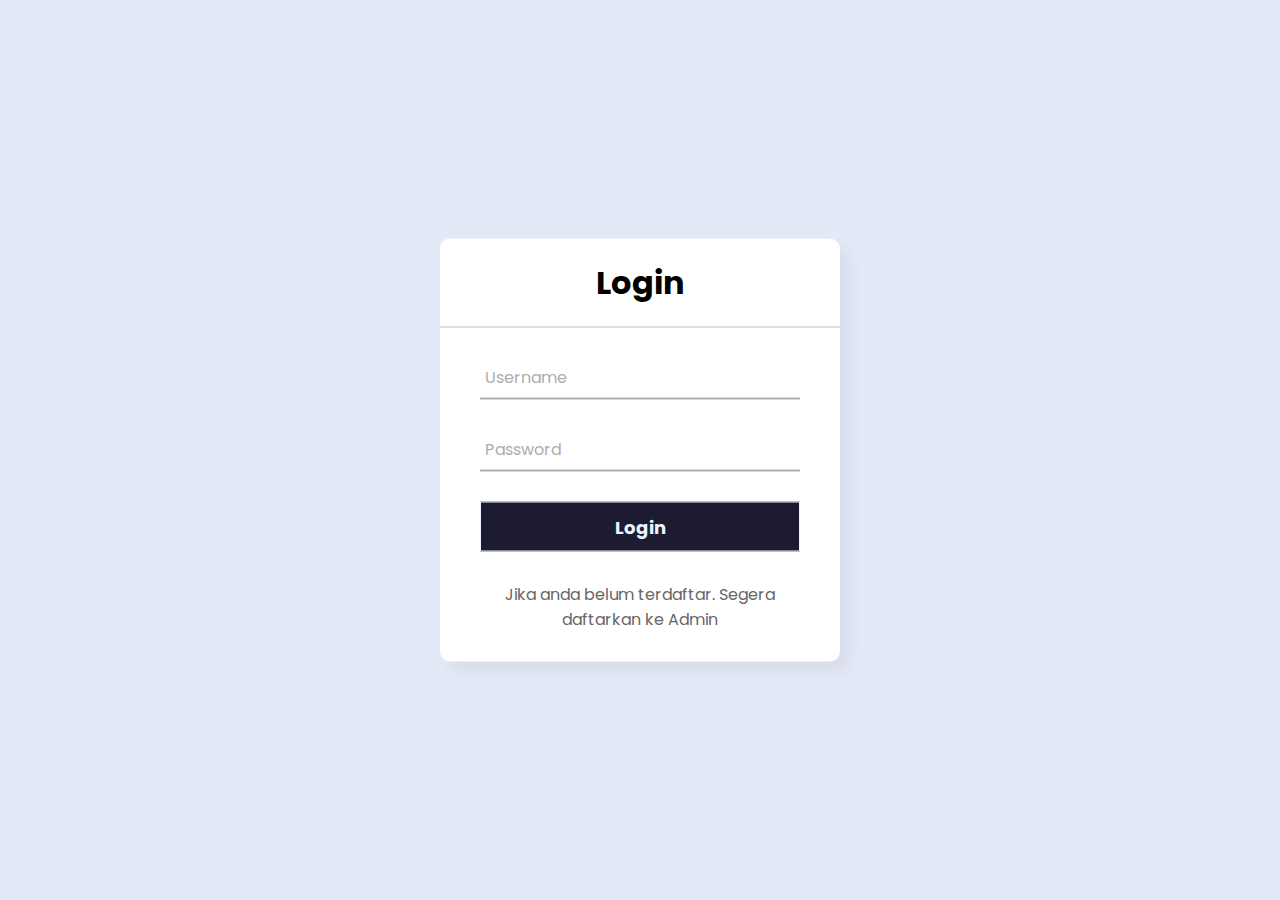
<file: index.html>
<!DOCTYPE html>
<html lang="en" dir="ltr">

<head>
  <meta charset="utf-8">
  <title>Login - Lazy Group</title>
  <link rel="stylesheet" href="style.css">
</head>

<body>
  <div class="center">
    <h1>Login</h1>
    <form method="post">
      <div class="txt_field">
        <input type="text" required>
        <span></span>
        <label>Username</label>
      </div>
      <div class="txt_field">
        <input type="password" required>
        <span></span>
        <label>Password</label>
      </div>
      <input type="submit" value="Login">
      <div class="signup_link">
        <span>Jika anda belum terdaftar. Segera daftarkan ke Admin</span>
      </div>
    </form>
  </div>

</body>

</html>
</file>
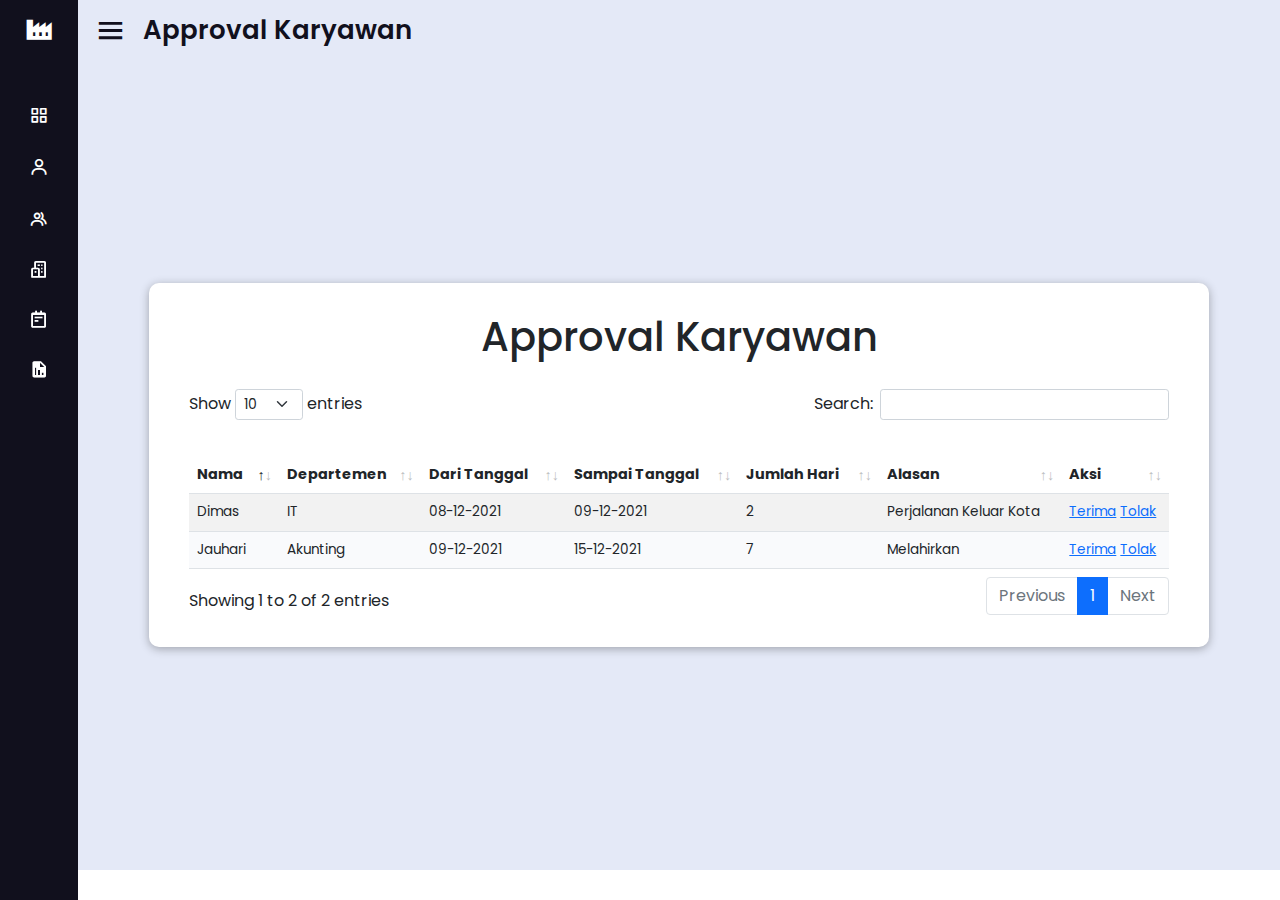
<file: admin/approv.html>
<!DOCTYPE html>
<html lang="en" dir="ltr">

  <head>
    <meta charset="UTF-8">
    <title> Cuti Karyawan - Lazy Group </title>
    <link rel="stylesheet" href="css/style.css">
    <link rel="stylesheet" href="css/cssb/bootstrap.min.css">
    <link rel="stylesheet" href="DataTables/DataTables-1.11.3/css/dataTables.bootstrap5.min.css">
    <link href='https://unpkg.com/boxicons@2.0.7/css/boxicons.min.css' rel='stylesheet'>
    <meta name="viewport" content="width=device-width, initial-scale=1.0">
  </head>

  <body>
    <!-- Bar-->
    <div class="sidebar close">
      <div class="logo-details">
        <i class='bx bxs-factory'></i>
        <span class="logo_name">Lazy Group</span>
      </div>
      <ul class="nav-links">
        <li>
          <a href="dashboard-a.html">
            <i class='bx bx-grid-alt' ></i>
            <span class="link_name">Dashboard</span>
          </a>
          <ul class="sub-menu blank">
            <li><a class="link_name" href="dashboard-a.html">Dashboard</a></li>
          </ul>
        </li>
        <li>
          <div class="iocn-link">
            <a href="#">
              <i class='bx bx-user'></i>
              <span class="link_name">User Login</span>
            </a>
            <i class='bx bxs-chevron-down arrow' ></i>
          </div>
          <ul class="sub-menu">
            <li><a class="link_name" href="#">User Login</a></li>
            <li><a href="inputuser.html">Input User</a></li>
            <li><a href="datauser.html">Data User</a></li>
          </ul>
        </li>
        <li>
          <div class="iocn-link">
            <a href="#">
              <i class='bx bx-group' ></i>
              <span class="link_name">Karyawan</span>
            </a>
            <i class='bx bxs-chevron-down arrow' ></i>
          </div>
          <ul class="sub-menu">
            <li><a class="link_name" href="#">Karyawan</a></li>
            <li><a href="inputkaryawan.html">Input Karyawan</a></li>
            <li><a href="datakaryawan.html">Data Karyawan</a></li>
          </ul>
        </li>
        <li>
          <div class="iocn-link">
            <a href="#">
              <i class='bx bx-buildings' ></i>
              <span class="link_name">Departemen</span>
            </a>
            <i class='bx bxs-chevron-down arrow' ></i>
          </div>
          <ul class="sub-menu">
            <li><a class="link_name" href="#">Departemen</a></li>
            <li><a href="inputdepart.html">Input Departemen</a></li>
            <li><a href="datadepart.html">Data Departemen</a></li>
          </ul>
        </li>
        <li>
          <div class="iocn-link">
            <a href="#">
              <i class='bx bx-notepad'></i>
              <span class="link_name">Cuti</span>
            </a>
            <i class='bx bxs-chevron-down arrow' ></i>
          </div>
          <ul class="sub-menu">
            <li><a class="link_name" href="#">Cuti</a></li>
            <li><a href="approv.html">Approval</a></li>
            <li><a href="datacuti.html">Data Cuti</a></li>
          </ul>
        </li>
        <li>
          <a href="laporan.html">
            <i class='bx bxs-report' ></i>
            <span class="link_name">Laporan</span>
          </a>
          <ul class="sub-menu blank">
            <li><a class="link_name" href="laporan.html">Laporan</a></li>
          </ul>
        </li>

        <!-- Logout -->
        <li>
          <div class="profile-details">
            <a href="">
              <i class='bx bx-log-out' ></i>
              <span class="link_name">Keluar</span>
            </a>
        </div>
        </li>
      </ul>
    </div>

    <!-- Isi-->
    <section class="home-section">
      <div class="home-content">
        <i class='bx bx-menu' ></i>
        <span class="text">Approval Karyawan</span>
      </div>

      <div class="container">
        <div class="container1">
          <form action="#" class="form">
            <h1 class="display-7">Approval Karyawan</h3>
            <table id="table" class="table table-striped" style="width:100%">
              <thead>
                <tr>
                  <th>Nama</th>
                  <th>Departemen</th>
                  <th>Dari Tanggal</th>
                  <th>Sampai Tanggal</th>
                  <th>Jumlah Hari</th>
                  <th>Alasan</th>
                  <th>Aksi</th>
                </tr>
              </thead>
              <tbody>
                <tr>
                  <td>Dimas</td>
                  <td>IT</td>
                  <td>08-12-2021</td>
                  <td>09-12-2021</td>
                  <td>2</td>
                  <td>Perjalanan Keluar Kota</td>
                  <td>
                    <a href="#">Terima</a>
                    <a href="#">Tolak</a>
                  </td>
                </tr>
                <tr>
                  <td>Jauhari</td>
                  <td>Akunting</td>
                  <td>09-12-2021</td>
                  <td>15-12-2021</td>
                  <td>7</td>
                  <td>Melahirkan</td>
                  <td>
                    <a href="#">Terima</a>
                    <a href="#">Tolak</a>
                  </td>
                </tr>
              </tbody>
          </table>
          </form>
        </div>
      </div>

    </section>

    <script src="js/script.js"></script>
    <script src="js/jsb/jquery.min.js"></script>
    <script src="js/jsb/bootstrap.bundle.min.js"></script>
    <script src="DataTables/DataTables-1.11.3/js/jquery.dataTables.min.js"></script>
    <script src="DataTables/DataTables-1.11.3/js/dataTables.bootstrap5.min.js"></script>

    <script>
      $(document).ready(function() {
        $('#table').DataTable();
      } );
    </script>
  </body>
</html>
</file>
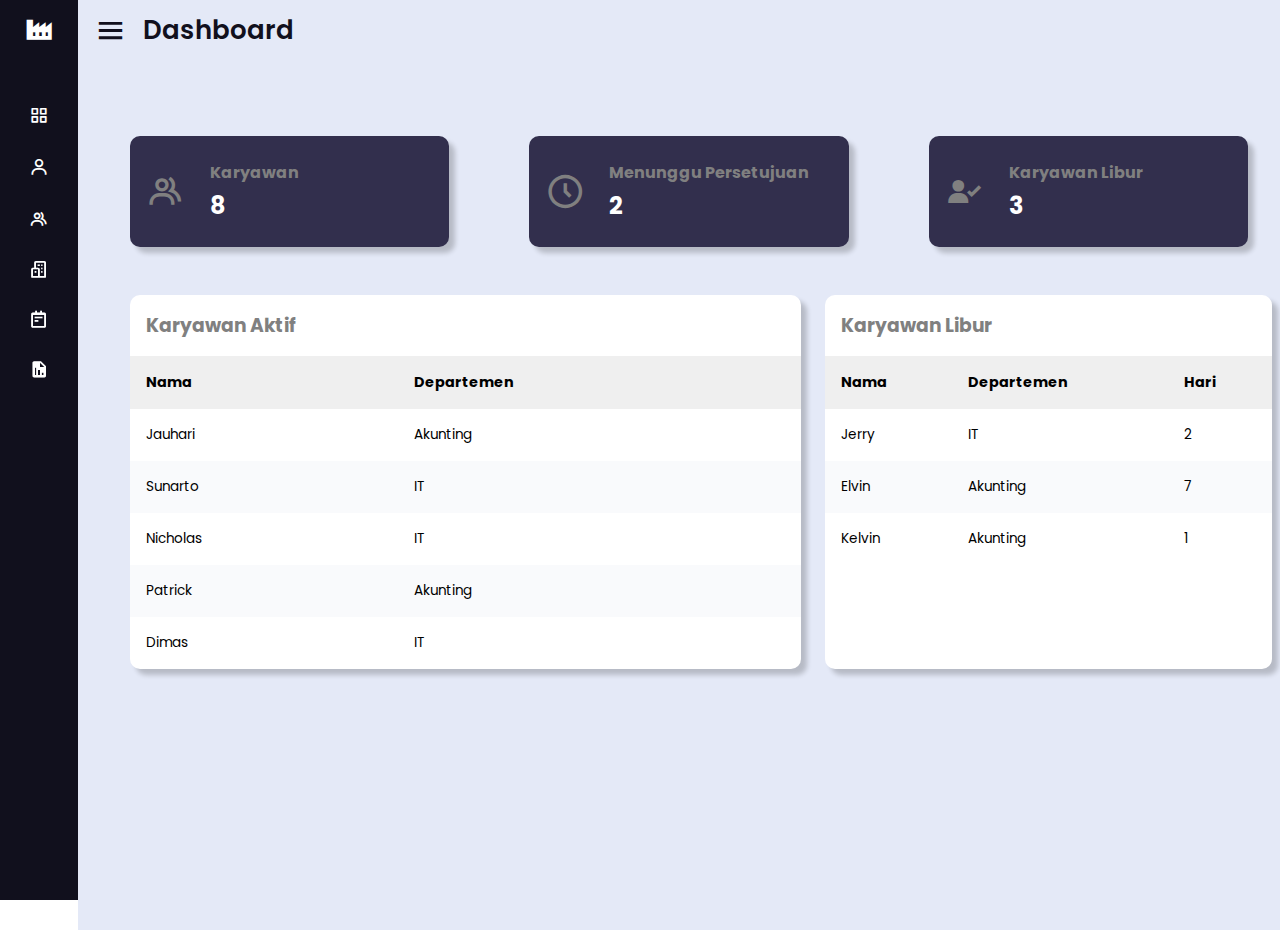
<file: admin/dashboard-a.html>
<!DOCTYPE html>
<html lang="en" dir="ltr">

  <head>
    <meta charset="UTF-8">
    <title> Cuti Karyawan - Lazy Group </title>
    <link rel="stylesheet" href="css/style.css">
    <link href='https://unpkg.com/boxicons@2.0.7/css/boxicons.min.css' rel='stylesheet'>
    <meta name="viewport" content="width=device-width, initial-scale=1.0">
  </head>

  <body>
    <!-- Bar-->
    <div class="sidebar close">
      <div class="logo-details">
        <i class='bx bxs-factory'></i>
        <span class="logo_name">Lazy Group</span>
      </div>
      <ul class="nav-links">
        <li>
          <a href="dashboard-a.html">
            <i class='bx bx-grid-alt' ></i>
            <span class="link_name">Dashboard</span>
          </a>
          <ul class="sub-menu blank">
            <li><a class="link_name" href="dashboard-a.html">Dashboard</a></li>
          </ul>
        </li>
        <li>
          <div class="iocn-link">
            <a href="#">
              <i class='bx bx-user'></i>
              <span class="link_name">User Login</span>
            </a>
            <i class='bx bxs-chevron-down arrow' ></i>
          </div>
          <ul class="sub-menu">
            <li><a class="link_name" href="#">User Login</a></li>
            <li><a href="inputuser.html">Input User</a></li>
            <li><a href="datauser.html">Data User</a></li>
          </ul>
        </li>
        <li>
          <div class="iocn-link">
            <a href="#">
              <i class='bx bx-group' ></i>
              <span class="link_name">Karyawan</span>
            </a>
            <i class='bx bxs-chevron-down arrow' ></i>
          </div>
          <ul class="sub-menu">
            <li><a class="link_name" href="#">Karyawan</a></li>
            <li><a href="inputkaryawan.html">Input Karyawan</a></li>
            <li><a href="datakaryawan.html">Data Karyawan</a></li>
          </ul>
        </li>
        <li>
          <div class="iocn-link">
            <a href="#">
              <i class='bx bx-buildings' ></i>
              <span class="link_name">Departemen</span>
            </a>
            <i class='bx bxs-chevron-down arrow' ></i>
          </div>
          <ul class="sub-menu">
            <li><a class="link_name" href="#">Departemen</a></li>
            <li><a href="inputdepart.html">Input Departemen</a></li>
            <li><a href="datadepart.html">Data Departemen</a></li>
          </ul>
        </li>
        <li>
          <div class="iocn-link">
            <a href="#">
              <i class='bx bx-notepad'></i>
              <span class="link_name">Cuti</span>
            </a>
            <i class='bx bxs-chevron-down arrow' ></i>
          </div>
          <ul class="sub-menu">
            <li><a class="link_name" href="#">Cuti</a></li>
            <li><a href="approv.html">Approval</a></li>
            <li><a href="datacuti.html">Data Cuti</a></li>
          </ul>
        </li>
        <li>
          <a href="laporan.html">
            <i class='bx bxs-report' ></i>
            <span class="link_name">Laporan</span>
          </a>
          <ul class="sub-menu blank">
            <li><a class="link_name" href="laporan.html">Laporan</a></li>
          </ul>
        </li>

        <!-- Logout -->
        <li>
          <div class="profile-details">
            <a href="">
              <i class='bx bx-log-out' ></i>
              <span class="link_name">Keluar</span>
            </a>
        </div>
        </li>
      </ul>
    </div>

    <!-- Isi-->
    <section class="home-section">
      <div class="home-content">
        <i class='bx bx-menu' ></i>
        <span class="text">Dashboard</span>
      </div>

      <div class="main-content">
        <main>
          <div class="dash-card">
            <div class="card-single">
              <div class="card-body">
                <i class="bx bx-group"></i>
                <div>
                  <h5>Karyawan</h5>
                  <h4>8</h4>
                </div>
              </div>
            </div>

            <div class="card-single">
              <div class="card-body">
                <i class='bx bx-time-five'></i>
                <div>
                  <h5>Menunggu Persetujuan</h5>
                  <h4>2</h4>
                </div>
              </div>
            </div>

            <div class="card-single">
              <div class="card-body">
                <i class='bx bxs-user-check'></i>
                <div>
                  <h5>Karyawan Libur</h5>
                  <h4>3</h4>
                </div>
              </div>
            </div>
          </div>

          <section class="recent">
            <div class="aktif-grid">
              <div class="aktif-card">
                <h3>Karyawan Aktif</h3>
                <table>
                  <thead>
                    <tr>
                      <th>Nama</th>
                      <th>Departemen</th>
                    </tr>
                  </thead>
                  <tbody>
                    <tr>
                      <td>Jauhari</td>
                      <td>Akunting</td>
                    </tr>
                    <tr>
                      <td>Sunarto</td>
                      <td>IT</td>
                    </tr>
                    <tr>
                      <td>Nicholas</td>
                      <td>IT</td>
                    </tr>
                    <tr>
                      <td>Patrick</td>
                      <td>Akunting</td>
                    </tr>
                    <tr>
                      <td>Dimas</td>
                      <td>IT</td>
                    </tr>
                  </tbody>
                </table>
              </div>

              <div class="libur-card">
                <h3>Karyawan Libur</h3>
                <table>
                  <thead>
                    <tr>
                      <th>Nama</th>
                      <th>Departemen</th>
                      <th>Hari</th>
                    </tr>
                  </thead>
                  <tbody>
                    <tr>
                      <td>Jerry</td>
                      <td>IT</td>
                      <td>2</td>
                    </tr>
                    <tr>
                      <td>Elvin</td>
                      <td>Akunting</td>
                      <td>7</td>
                    </tr>
                    <tr>
                      <td>Kelvin</td>
                      <td>Akunting</td>
                      <td>1</td>
                    </tr>
                  </tbody>
                </table>
              </div>
            </div>
          </section>
        </main>
      </div>
    </section>

    <script src="js/script.js"></script>

  </body>
</html>
</file>
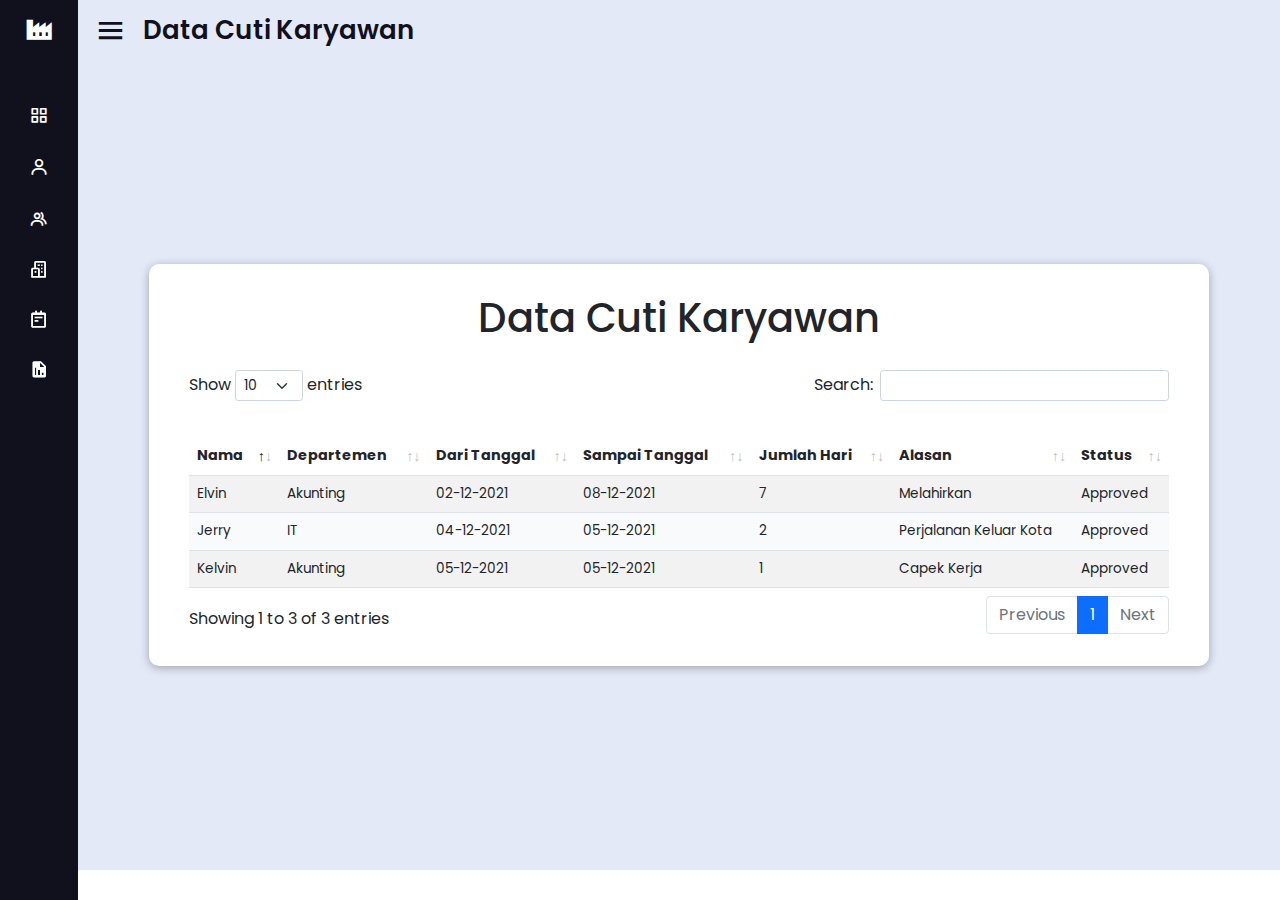
<file: admin/datacuti.html>
<!DOCTYPE html>
<html lang="en" dir="ltr">

  <head>
    <meta charset="UTF-8">
    <title> Cuti Karyawan - Lazy Group </title>
    <link rel="stylesheet" href="css/style.css">
    <link rel="stylesheet" href="css/cssb/bootstrap.min.css">
    <link rel="stylesheet" href="DataTables/DataTables-1.11.3/css/dataTables.bootstrap5.min.css">
    <link href='https://unpkg.com/boxicons@2.0.7/css/boxicons.min.css' rel='stylesheet'>
    <meta name="viewport" content="width=device-width, initial-scale=1.0">
  </head>

  <body>
    <!-- Bar-->
    <div class="sidebar close">
      <div class="logo-details">
        <i class='bx bxs-factory'></i>
        <span class="logo_name">Lazy Group</span>
      </div>
      <ul class="nav-links">
        <li>
          <a href="dashboard-a.html">
            <i class='bx bx-grid-alt' ></i>
            <span class="link_name">Dashboard</span>
          </a>
          <ul class="sub-menu blank">
            <li><a class="link_name" href="dashboard-a.html">Dashboard</a></li>
          </ul>
        </li>
        <li>
          <div class="iocn-link">
            <a href="#">
              <i class='bx bx-user'></i>
              <span class="link_name">User Login</span>
            </a>
            <i class='bx bxs-chevron-down arrow' ></i>
          </div>
          <ul class="sub-menu">
            <li><a class="link_name" href="#">User Login</a></li>
            <li><a href="inputuser.html">Input User</a></li>
            <li><a href="datauser.html">Data User</a></li>
          </ul>
        </li>
        <li>
          <div class="iocn-link">
            <a href="#">
              <i class='bx bx-group' ></i>
              <span class="link_name">Karyawan</span>
            </a>
            <i class='bx bxs-chevron-down arrow' ></i>
          </div>
          <ul class="sub-menu">
            <li><a class="link_name" href="#">Karyawan</a></li>
            <li><a href="inputkaryawan.html">Input Karyawan</a></li>
            <li><a href="datakaryawan.html">Data Karyawan</a></li>
          </ul>
        </li>
        <li>
          <div class="iocn-link">
            <a href="#">
              <i class='bx bx-buildings' ></i>
              <span class="link_name">Departemen</span>
            </a>
            <i class='bx bxs-chevron-down arrow' ></i>
          </div>
          <ul class="sub-menu">
            <li><a class="link_name" href="#">Departemen</a></li>
            <li><a href="inputdepart.html">Input Departemen</a></li>
            <li><a href="datadepart.html">Data Departemen</a></li>
          </ul>
        </li>
        <li>
          <div class="iocn-link">
            <a href="#">
              <i class='bx bx-notepad'></i>
              <span class="link_name">Cuti</span>
            </a>
            <i class='bx bxs-chevron-down arrow' ></i>
          </div>
          <ul class="sub-menu">
            <li><a class="link_name" href="#">Cuti</a></li>
            <li><a href="approv.html">Approval</a></li>
            <li><a href="datacuti.html">Data Cuti</a></li>
          </ul>
        </li>
        <li>
          <a href="laporan.html">
            <i class='bx bxs-report' ></i>
            <span class="link_name">Laporan</span>
          </a>
          <ul class="sub-menu blank">
            <li><a class="link_name" href="laporan.html">Laporan</a></li>
          </ul>
        </li>

        <!-- Logout -->
        <li>
          <div class="profile-details">
            <a href="">
              <i class='bx bx-log-out' ></i>
              <span class="link_name">Keluar</span>
            </a>
        </div>
        </li>
      </ul>
    </div>

    <!-- Isi-->
    <section class="home-section">
      <div class="home-content">
        <i class='bx bx-menu' ></i>
        <span class="text">Data Cuti Karyawan</span>
      </div>

      <div class="container">
        <div class="container1">
          <form action="#" class="form">
            <h1 class="display-7">Data Cuti Karyawan</h3>
            <table id="table" class="table table-striped" style="width:100%">
              <thead>
                <tr>
                  <th>Nama</th>
                  <th>Departemen</th>
                  <th>Dari Tanggal</th>
                  <th>Sampai Tanggal</th>
                  <th>Jumlah Hari</th>
                  <th>Alasan</th>
                  <th>Status</th>
                </tr>
              </thead>
              <tbody>
                <tr>
                  <td>Jerry</td>
                  <td>IT</td>
                  <td>04-12-2021</td>
                  <td>05-12-2021</td>
                  <td>2</td>
                  <td>Perjalanan Keluar Kota</td>
                  <td>Approved</td>
                </tr>
                <tr>
                  <td>Elvin</td>
                  <td>Akunting</td>
                  <td>02-12-2021</td>
                  <td>08-12-2021</td>
                  <td>7</td>
                  <td>Melahirkan</td>
                  <td>Approved</td>
                </tr>
                <tr>
                  <td>Kelvin</td>
                  <td>Akunting</td>
                  <td>05-12-2021</td>
                  <td>05-12-2021</td>
                  <td>1</td>
                  <td>Capek Kerja</td>
                  <td>Approved</td>
                </tr>
              </tbody>
          </table>
          </form>
        </div>
      </div>

    </section>

    <script src="js/script.js"></script>
    <script src="js/jsb/jquery.min.js"></script>
    <script src="js/jsb/bootstrap.bundle.min.js"></script>
    <script src="DataTables/DataTables-1.11.3/js/jquery.dataTables.min.js"></script>
    <script src="DataTables/DataTables-1.11.3/js/dataTables.bootstrap5.min.js"></script>

    <script>
      $(document).ready(function() {
        $('#table').DataTable();
      } );
    </script>
  </body>
</html>
</file>
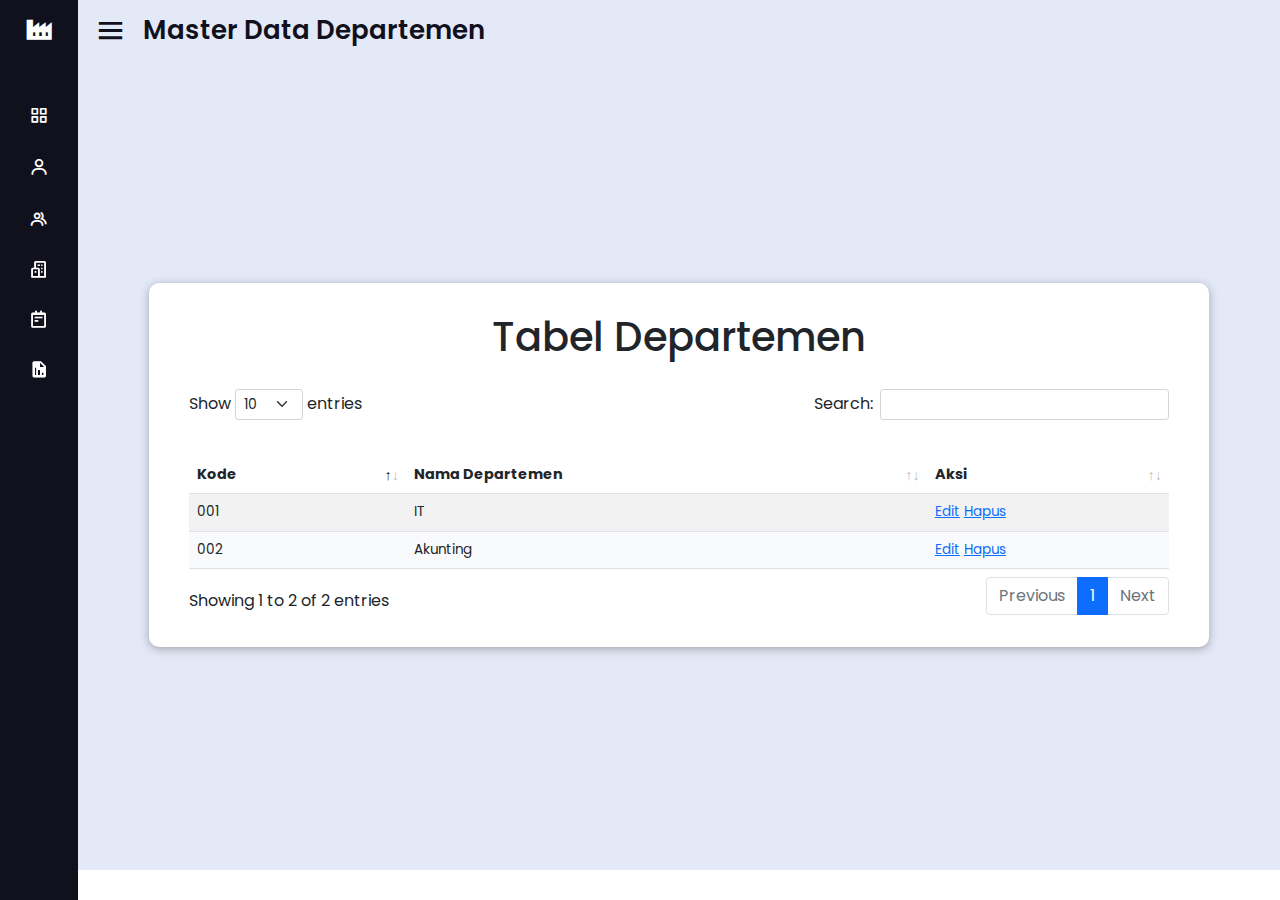
<file: admin/datadepart.html>
<!DOCTYPE html>
<html lang="en" dir="ltr">

  <head>
    <meta charset="UTF-8">
    <title> Cuti Karyawan - Lazy Group </title>
    <link rel="stylesheet" href="css/style.css">
    <link rel="stylesheet" href="css/cssb/bootstrap.min.css">
    <link rel="stylesheet" href="DataTables/DataTables-1.11.3/css/dataTables.bootstrap5.min.css">
    <link href='https://unpkg.com/boxicons@2.0.7/css/boxicons.min.css' rel='stylesheet'>
    <meta name="viewport" content="width=device-width, initial-scale=1.0">
  </head>

  <body>
    <!-- Bar-->
    <div class="sidebar close">
      <div class="logo-details">
        <i class='bx bxs-factory'></i>
        <span class="logo_name">Lazy Group</span>
      </div>
      <ul class="nav-links">
        <li>
          <a href="dashboard-a.html">
            <i class='bx bx-grid-alt' ></i>
            <span class="link_name">Dashboard</span>
          </a>
          <ul class="sub-menu blank">
            <li><a class="link_name" href="dashboard-a.html">Dashboard</a></li>
          </ul>
        </li>
        <li>
          <div class="iocn-link">
            <a href="#">
              <i class='bx bx-user'></i>
              <span class="link_name">User Login</span>
            </a>
            <i class='bx bxs-chevron-down arrow' ></i>
          </div>
          <ul class="sub-menu">
            <li><a class="link_name" href="#">User Login</a></li>
            <li><a href="inputuser.html">Input User</a></li>
            <li><a href="datauser.html">Data User</a></li>
          </ul>
        </li>
        <li>
          <div class="iocn-link">
            <a href="#">
              <i class='bx bx-group' ></i>
              <span class="link_name">Karyawan</span>
            </a>
            <i class='bx bxs-chevron-down arrow' ></i>
          </div>
          <ul class="sub-menu">
            <li><a class="link_name" href="#">Karyawan</a></li>
            <li><a href="inputkaryawan.html">Input Karyawan</a></li>
            <li><a href="datakaryawan.html">Data Karyawan</a></li>
          </ul>
        </li>
        <li>
          <div class="iocn-link">
            <a href="#">
              <i class='bx bx-buildings' ></i>
              <span class="link_name">Departemen</span>
            </a>
            <i class='bx bxs-chevron-down arrow' ></i>
          </div>
          <ul class="sub-menu">
            <li><a class="link_name" href="#">Departemen</a></li>
            <li><a href="inputdepart.html">Input Departemen</a></li>
            <li><a href="datadepart.html">Data Departemen</a></li>
          </ul>
        </li>
        <li>
          <div class="iocn-link">
            <a href="#">
              <i class='bx bx-notepad'></i>
              <span class="link_name">Cuti</span>
            </a>
            <i class='bx bxs-chevron-down arrow' ></i>
          </div>
          <ul class="sub-menu">
            <li><a class="link_name" href="#">Cuti</a></li>
            <li><a href="approv.html">Approval</a></li>
            <li><a href="datacuti.html">Data Cuti</a></li>
          </ul>
        </li>
        <li>
          <a href="laporan.html">
            <i class='bx bxs-report' ></i>
            <span class="link_name">Laporan</span>
          </a>
          <ul class="sub-menu blank">
            <li><a class="link_name" href="laporan.html">Laporan</a></li>
          </ul>
        </li>

        <!-- Logout -->
        <li>
          <div class="profile-details">
            <a href="">
              <i class='bx bx-log-out' ></i>
              <span class="link_name">Keluar</span>
            </a>
        </div>
        </li>
      </ul>
    </div>

    <!-- Isi-->
    <section class="home-section">
      <div class="home-content">
        <i class='bx bx-menu' ></i>
        <span class="text">Master Data Departemen</span>
      </div>

      <div class="container">
        <div class="container1">
          <form action="#" class="form">
            <h1 class="display-7">Tabel Departemen</h3>
            <table id="table" class="table table-striped" style="width:100%">
              <thead>
                <tr>
                  <th>Kode</th>
                  <th>Nama Departemen</th>
                  <th>Aksi</th>
                </tr>
              </thead>
              <tbody>
                <tr>
                  <td>001</td>
                  <td>IT</td>
                  <td>
                    <a href="#">Edit</a>
                    <a href="#">Hapus</a>
                  </td>
                </tr>
                <tr>
                  <td>002</td>
                  <td>Akunting</td>
                  <td>
                    <a href="#">Edit</a>
                    <a href="#">Hapus</a>
                  </td>
                </tr>
              </tbody>
            </table>
          </form>
        </div>
      </div>

    </section>

    <script src="js/script.js"></script>
    <script src="js/jsb/jquery.min.js"></script>
    <script src="js/jsb/bootstrap.bundle.min.js"></script>
    <script src="DataTables/DataTables-1.11.3/js/jquery.dataTables.min.js"></script>
    <script src="DataTables/DataTables-1.11.3/js/dataTables.bootstrap5.min.js"></script>

    <script>
      $(document).ready(function() {
        $('#table').DataTable();
      } );
    </script>
  </body>
</html>
</file>
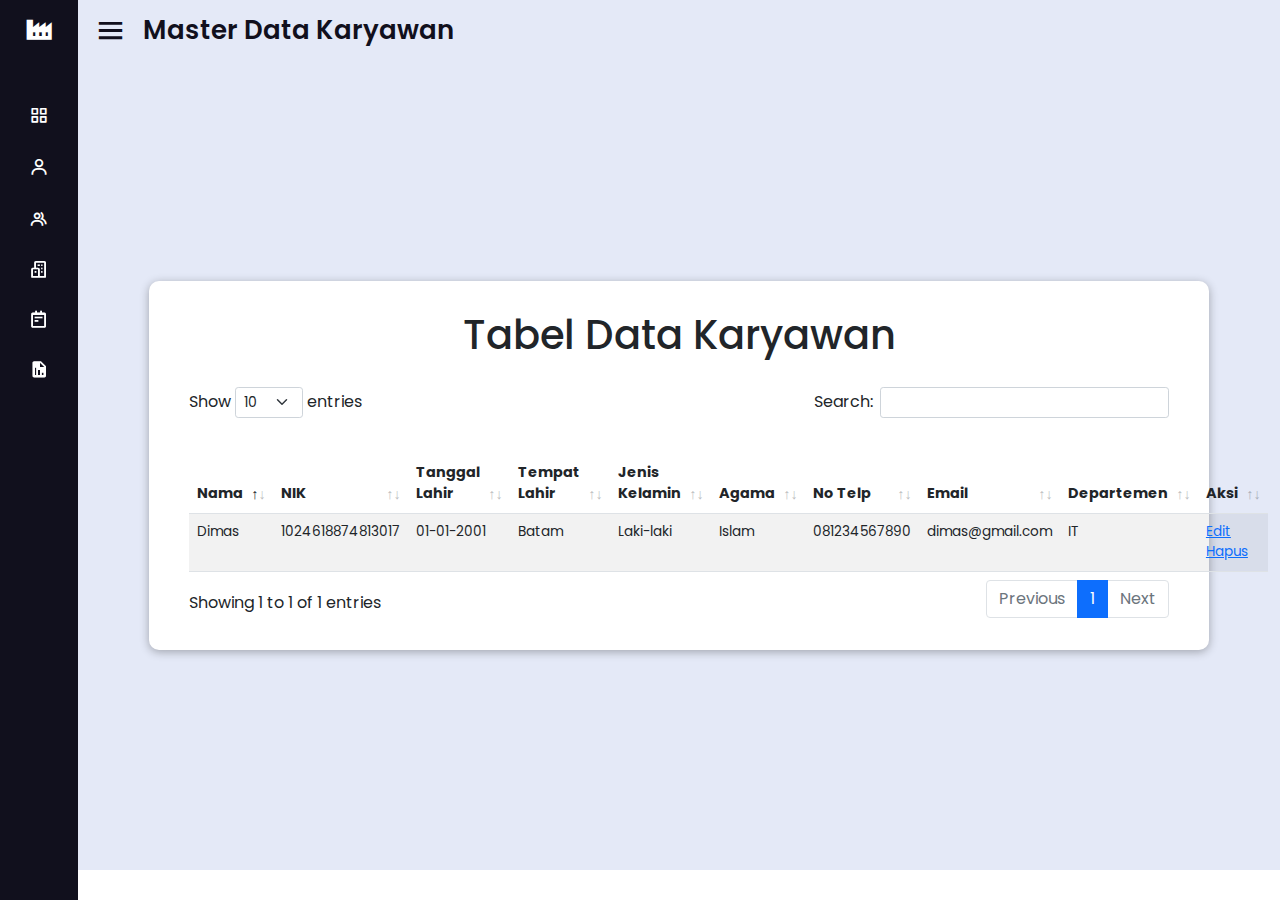
<file: admin/datakaryawan.html>
<!DOCTYPE html>
<html lang="en" dir="ltr">

  <head>
    <meta charset="UTF-8">
    <title> Cuti Karyawan - Lazy Group </title>
    <link rel="stylesheet" href="css/style.css">
    <link rel="stylesheet" href="css/cssb/bootstrap.min.css">
    <link rel="stylesheet" href="DataTables/DataTables-1.11.3/css/dataTables.bootstrap5.min.css">
    <link href='https://unpkg.com/boxicons@2.0.7/css/boxicons.min.css' rel='stylesheet'>
    <meta name="viewport" content="width=device-width, initial-scale=1.0">
  </head>

  <body>
    <!-- Bar-->
    <div class="sidebar close">
      <div class="logo-details">
        <i class='bx bxs-factory'></i>
        <span class="logo_name">Lazy Group</span>
      </div>
      <ul class="nav-links">
        <li>
          <a href="dashboard-a.html">
            <i class='bx bx-grid-alt' ></i>
            <span class="link_name">Dashboard</span>
          </a>
          <ul class="sub-menu blank">
            <li><a class="link_name" href="dashboard-a.html">Dashboard</a></li>
          </ul>
        </li>
        <li>
          <div class="iocn-link">
            <a href="#">
              <i class='bx bx-user'></i>
              <span class="link_name">User Login</span>
            </a>
            <i class='bx bxs-chevron-down arrow' ></i>
          </div>
          <ul class="sub-menu">
            <li><a class="link_name" href="#">User Login</a></li>
            <li><a href="inputuser.html">Input User</a></li>
            <li><a href="datauser.html">Data User</a></li>
          </ul>
        </li>
        <li>
          <div class="iocn-link">
            <a href="#">
              <i class='bx bx-group' ></i>
              <span class="link_name">Karyawan</span>
            </a>
            <i class='bx bxs-chevron-down arrow' ></i>
          </div>
          <ul class="sub-menu">
            <li><a class="link_name" href="#">Karyawan</a></li>
            <li><a href="inputkaryawan.html">Input Karyawan</a></li>
            <li><a href="datakaryawan.html">Data Karyawan</a></li>
          </ul>
        </li>
        <li>
          <div class="iocn-link">
            <a href="#">
              <i class='bx bx-buildings' ></i>
              <span class="link_name">Departemen</span>
            </a>
            <i class='bx bxs-chevron-down arrow' ></i>
          </div>
          <ul class="sub-menu">
            <li><a class="link_name" href="#">Departemen</a></li>
            <li><a href="inputdepart.html">Input Departemen</a></li>
            <li><a href="datadepart.html">Data Departemen</a></li>
          </ul>
        </li>
        <li>
          <div class="iocn-link">
            <a href="#">
              <i class='bx bx-notepad'></i>
              <span class="link_name">Cuti</span>
            </a>
            <i class='bx bxs-chevron-down arrow' ></i>
          </div>
          <ul class="sub-menu">
            <li><a class="link_name" href="#">Cuti</a></li>
            <li><a href="approv.html">Approval</a></li>
            <li><a href="datacuti.html">Data Cuti</a></li>
          </ul>
        </li>
        <li>
          <a href="laporan.html">
            <i class='bx bxs-report' ></i>
            <span class="link_name">Laporan</span>
          </a>
          <ul class="sub-menu blank">
            <li><a class="link_name" href="laporan.html">Laporan</a></li>
          </ul>
        </li>

        <!-- Logout -->
        <li>
          <div class="profile-details">
            <a href="">
              <i class='bx bx-log-out' ></i>
              <span class="link_name">Keluar</span>
            </a>
        </div>
        </li>
      </ul>
    </div>

    <!-- Isi-->
    <section class="home-section">
      <div class="home-content">
        <i class='bx bx-menu' ></i>
        <span class="text">Master Data Karyawan</span>
      </div>

      <div class="container">
        <div class="container1">
          <form action="#" class="form">
            <h1 class="display-7">Tabel Data Karyawan</h3>
            <table id="table" class="table table-striped" style="width:100%">
              <thead>
                <tr>
                  <th>Nama</th>
                  <th>NIK</th>
                  <th>Tanggal Lahir</th>
                  <th>Tempat Lahir</th>
                  <th>Jenis Kelamin</th>
                  <th>Agama</th>
                  <th>No Telp</th>
                  <th>Email</th>
                  <th>Departemen</th>
                  <th>Aksi</th>
                </tr>
              </thead>
              <tbody>
                <tr>
                  <td>Dimas</td>
                  <td>1024618874813017</td>
                  <td>01-01-2001</td>
                  <td>Batam</td>
                  <td>Laki-laki</td>
                  <td>Islam</td>
                  <td>081234567890</td>
                  <td>dimas@gmail.com</td>
                  <td>IT</td>
                  <td>
                    <a href="#">Edit</a>
                    <a href="#">Hapus</a>
                  </td>
                </tr>
              </tbody>
          </table>
          </form>
        </div>
      </div>

    </section>

    <script src="js/script.js"></script>
    <script src="js/jsb/jquery.min.js"></script>
    <script src="js/jsb/bootstrap.bundle.min.js"></script>
    <script src="DataTables/DataTables-1.11.3/js/jquery.dataTables.min.js"></script>
    <script src="DataTables/DataTables-1.11.3/js/dataTables.bootstrap5.min.js"></script>

    <script>
      $(document).ready(function() {
        $('#table').DataTable();
      } );
    </script>
  </body>
</html>
</file>
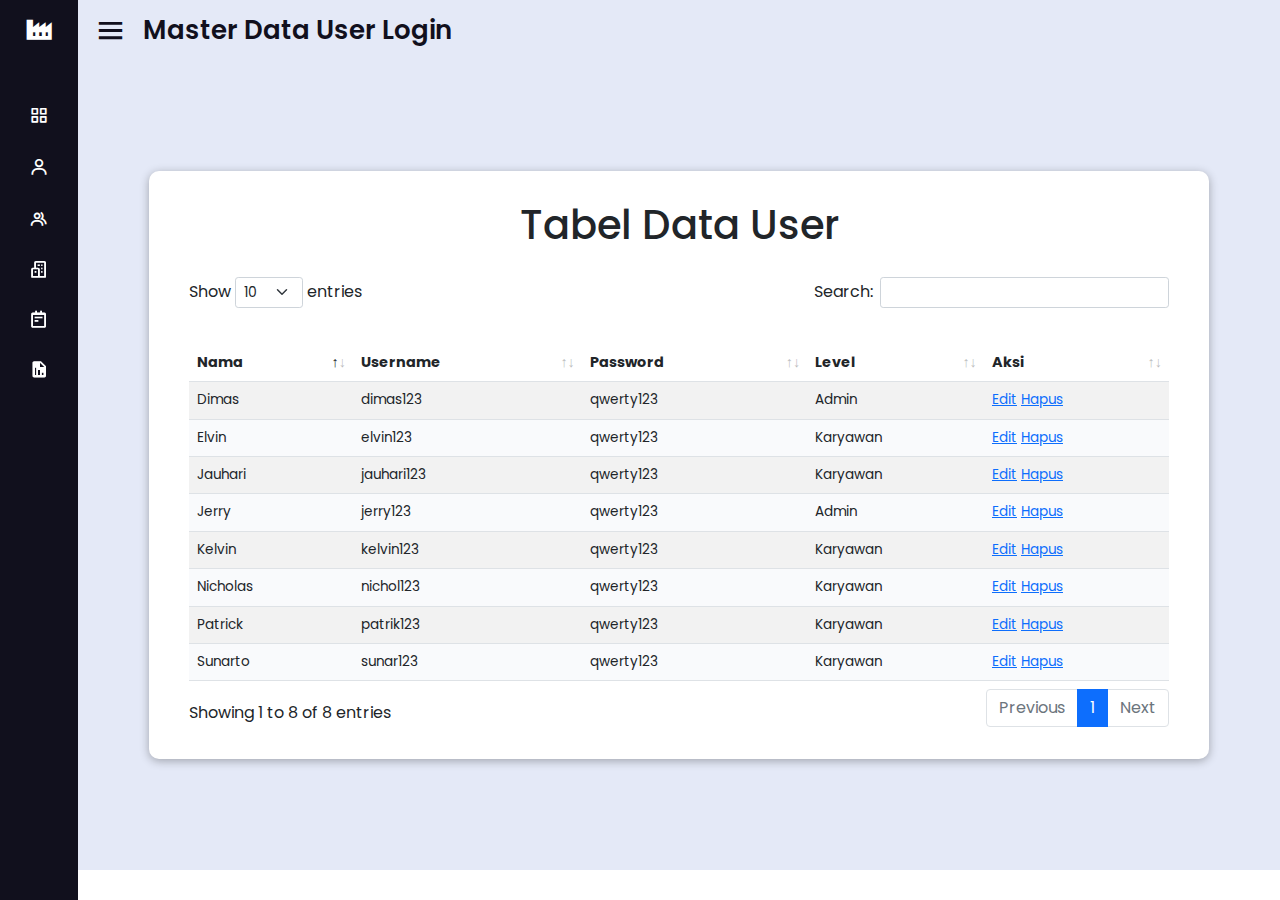
<file: admin/datauser.html>
<!DOCTYPE html>
<html lang="en" dir="ltr">

  <head>
    <meta charset="UTF-8">
    <title> Cuti Karyawan - Lazy Group </title>
    <link rel="stylesheet" href="css/style.css">
    <link rel="stylesheet" href="css/cssb/bootstrap.min.css">
    <link rel="stylesheet" href="DataTables/DataTables-1.11.3/css/dataTables.bootstrap5.min.css">
    <link href='https://unpkg.com/boxicons@2.0.7/css/boxicons.min.css' rel='stylesheet'>
    <meta name="viewport" content="width=device-width, initial-scale=1.0">
  </head>

  <body>
    <!-- Bar-->
    <div class="sidebar close">
      <div class="logo-details">
        <i class='bx bxs-factory'></i>
        <span class="logo_name">Lazy Group</span>
      </div>
      <ul class="nav-links">
        <li>
          <a href="dashboard-a.html">
            <i class='bx bx-grid-alt' ></i>
            <span class="link_name">Dashboard</span>
          </a>
          <ul class="sub-menu blank">
            <li><a class="link_name" href="dashboard-a.html">Dashboard</a></li>
          </ul>
        </li>
        <li>
          <div class="iocn-link">
            <a href="#">
              <i class='bx bx-user'></i>
              <span class="link_name">User Login</span>
            </a>
            <i class='bx bxs-chevron-down arrow' ></i>
          </div>
          <ul class="sub-menu">
            <li><a class="link_name" href="#">User Login</a></li>
            <li><a href="inputuser.html">Input User</a></li>
            <li><a href="datauser.html">Data User</a></li>
          </ul>
        </li>
        <li>
          <div class="iocn-link">
            <a href="#">
              <i class='bx bx-group' ></i>
              <span class="link_name">Karyawan</span>
            </a>
            <i class='bx bxs-chevron-down arrow' ></i>
          </div>
          <ul class="sub-menu">
            <li><a class="link_name" href="#">Karyawan</a></li>
            <li><a href="inputkaryawan.html">Input Karyawan</a></li>
            <li><a href="datakaryawan.html">Data Karyawan</a></li>
          </ul>
        </li>
        <li>
          <div class="iocn-link">
            <a href="#">
              <i class='bx bx-buildings' ></i>
              <span class="link_name">Departemen</span>
            </a>
            <i class='bx bxs-chevron-down arrow' ></i>
          </div>
          <ul class="sub-menu">
            <li><a class="link_name" href="#">Departemen</a></li>
            <li><a href="inputdepart.html">Input Departemen</a></li>
            <li><a href="datadepart.html">Data Departemen</a></li>
          </ul>
        </li>
        <li>
          <div class="iocn-link">
            <a href="#">
              <i class='bx bx-notepad'></i>
              <span class="link_name">Cuti</span>
            </a>
            <i class='bx bxs-chevron-down arrow' ></i>
          </div>
          <ul class="sub-menu">
            <li><a class="link_name" href="#">Cuti</a></li>
            <li><a href="approv.html">Approval</a></li>
            <li><a href="datacuti.html">Data Cuti</a></li>
          </ul>
        </li>
        <li>
          <a href="laporan.html">
            <i class='bx bxs-report' ></i>
            <span class="link_name">Laporan</span>
          </a>
          <ul class="sub-menu blank">
            <li><a class="link_name" href="laporan.html">Laporan</a></li>
          </ul>
        </li>

        <!-- Logout -->
        <li>
          <div class="profile-details">
            <a href="">
              <i class='bx bx-log-out' ></i>
              <span class="link_name">Keluar</span>
            </a>
        </div>
        </li>
      </ul>
    </div>

    <!-- Isi-->
    <section class="home-section">
      <div class="home-content">
        <i class='bx bx-menu' ></i>
        <span class="text">Master Data User Login</span>
      </div>

      <div class="container">
        <div class="container1">
          <form action="#" class="form">
            <h1 class="display-7">Tabel Data User</h3>
            <table id="table" class="table table-striped" style="width:100%">
              <thead>
                <tr>
                  <th>Nama</th>
                  <th>Username</th>
                  <th>Password</th>
                  <th>Level</th>
                  <th>Aksi</th>
                </tr>
              </thead>
              <tbody>
                <tr>
                  <td>Dimas</td>
                  <td>dimas123</td>
                  <td>qwerty123</td>
                  <td>Admin</td>
                  <td>
                    <a href="#">Edit</a>
                    <a href="#">Hapus</a>
                  </td>
                </tr>
                <tr>
                  <td>Jerry</td>
                  <td>jerry123</td>
                  <td>qwerty123</td>
                  <td>Admin</td>
                  <td>
                    <a href="#">Edit</a>
                    <a href="#">Hapus</a>
                  </td>
                </tr>
                <tr>
                  <td>Elvin</td>
                  <td>elvin123</td>
                  <td>qwerty123</td>
                  <td>Karyawan</td>
                  <td>
                    <a href="#">Edit</a>
                    <a href="#">Hapus</a>
                  </td>
                </tr>
                <tr>
                  <td>Patrick</td>
                  <td>patrik123</td>
                  <td>qwerty123</td>
                  <td>Karyawan</td>
                  <td>
                    <a href="#">Edit</a>
                    <a href="#">Hapus</a>
                  </td>
                </tr>
                <tr>
                  <td>Kelvin</td>
                  <td>kelvin123</td>
                  <td>qwerty123</td>
                  <td>Karyawan</td>
                  <td>
                    <a href="#">Edit</a>
                    <a href="#">Hapus</a>
                  </td>
                </tr>
                <tr>
                  <td>Nicholas</td>
                  <td>nichol123</td>
                  <td>qwerty123</td>
                  <td>Karyawan</td>
                  <td>
                    <a href="#">Edit</a>
                    <a href="#">Hapus</a>
                  </td>
                </tr>
                <tr>
                  <td>Sunarto</td>
                  <td>sunar123</td>
                  <td>qwerty123</td>
                  <td>Karyawan</td>
                  <td>
                    <a href="#">Edit</a>
                    <a href="#">Hapus</a>
                  </td>
                </tr>
                <tr>
                  <td>Jauhari</td>
                  <td>jauhari123</td>
                  <td>qwerty123</td>
                  <td>Karyawan</td>
                  <td>
                    <a href="#">Edit</a>
                    <a href="#">Hapus</a>
                  </td>
                </tr>
              </tbody>
          </table>
          </form>
        </div>
      </div>

    </section>

    <script src="js/script.js"></script>
    <script src="js/jsb/jquery.min.js"></script>
    <script src="js/jsb/bootstrap.bundle.min.js"></script>
    <script src="DataTables/DataTables-1.11.3/js/jquery.dataTables.min.js"></script>
    <script src="DataTables/DataTables-1.11.3/js/dataTables.bootstrap5.min.js"></script>

    <script>
      $(document).ready(function() {
        $('#table').DataTable();
      } );
    </script>
  </body>
</html>
</file>
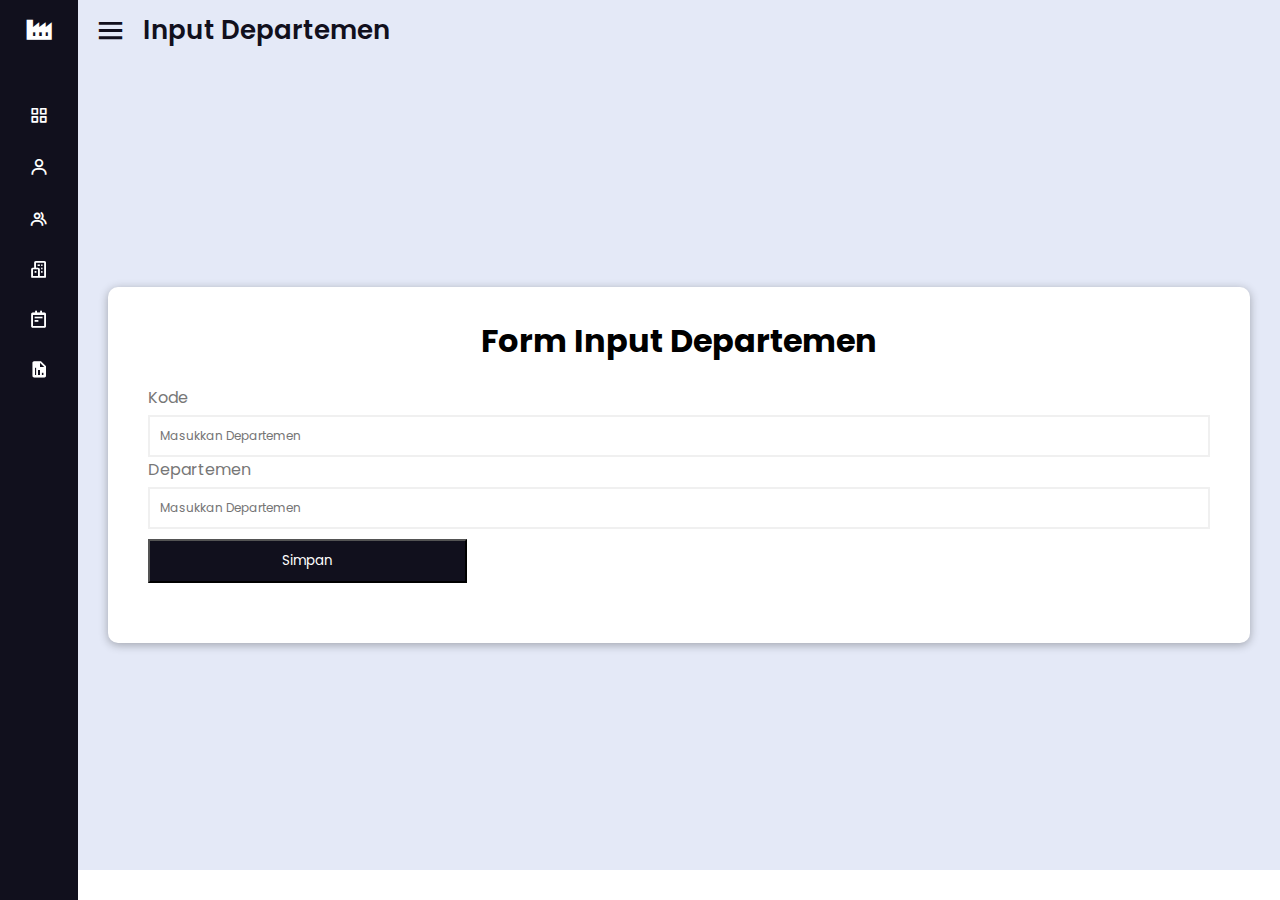
<file: admin/inputdepart.html>
<!DOCTYPE html>
<html lang="en" dir="ltr">

  <head>
    <meta charset="UTF-8">
    <title> Cuti Karyawan - Lazy Group </title>
    <link rel="stylesheet" href="css/style.css">
    <link href='https://unpkg.com/boxicons@2.0.7/css/boxicons.min.css' rel='stylesheet'>
    <meta name="viewport" content="width=device-width, initial-scale=1.0">
  </head>

  <body>
    <!-- Bar-->
    <div class="sidebar close">
      <div class="logo-details">
        <i class='bx bxs-factory'></i>
        <span class="logo_name">Lazy Group</span>
      </div>
      <ul class="nav-links">
        <li>
          <a href="dashboard-a.html">
            <i class='bx bx-grid-alt' ></i>
            <span class="link_name">Dashboard</span>
          </a>
          <ul class="sub-menu blank">
            <li><a class="link_name" href="dashboard-a.html">Dashboard</a></li>
          </ul>
        </li>
        <li>
          <div class="iocn-link">
            <a href="#">
              <i class='bx bx-user'></i>
              <span class="link_name">User Login</span>
            </a>
            <i class='bx bxs-chevron-down arrow' ></i>
          </div>
          <ul class="sub-menu">
            <li><a class="link_name" href="#">User Login</a></li>
            <li><a href="inputuser.html">Input User</a></li>
            <li><a href="datauser.html">Data User</a></li>
          </ul>
        </li>
        <li>
          <div class="iocn-link">
            <a href="#">
              <i class='bx bx-group' ></i>
              <span class="link_name">Karyawan</span>
            </a>
            <i class='bx bxs-chevron-down arrow' ></i>
          </div>
          <ul class="sub-menu">
            <li><a class="link_name" href="#">Karyawan</a></li>
            <li><a href="inputkaryawan.html">Input Karyawan</a></li>
            <li><a href="datakaryawan.html">Data Karyawan</a></li>
          </ul>
        </li>
        <li>
          <div class="iocn-link">
            <a href="#">
              <i class='bx bx-buildings' ></i>
              <span class="link_name">Departemen</span>
            </a>
            <i class='bx bxs-chevron-down arrow' ></i>
          </div>
          <ul class="sub-menu">
            <li><a class="link_name" href="#">Departemen</a></li>
            <li><a href="inputdepart.html">Input Departemen</a></li>
            <li><a href="datadepart.html">Data Departemen</a></li>
          </ul>
        </li>
        <li>
          <div class="iocn-link">
            <a href="#">
              <i class='bx bx-notepad'></i>
              <span class="link_name">Cuti</span>
            </a>
            <i class='bx bxs-chevron-down arrow' ></i>
          </div>
          <ul class="sub-menu">
            <li><a class="link_name" href="#">Cuti</a></li>
            <li><a href="approv.html">Approval</a></li>
            <li><a href="datacuti.html">Data Cuti</a></li>
          </ul>
        </li>
        <li>
          <a href="laporan.html">
            <i class='bx bxs-report' ></i>
            <span class="link_name">Laporan</span>
          </a>
          <ul class="sub-menu blank">
            <li><a class="link_name" href="laporan.html">Laporan</a></li>
          </ul>
        </li>

        <!-- Logout -->
        <li>
          <div class="profile-details">
            <a href="">
              <i class='bx bx-log-out' ></i>
              <span class="link_name">Keluar</span>
            </a>
        </div>
        </li>
      </ul>
    </div>

    <!-- Isi-->
    <section class="home-section">
      <div class="home-content">
        <i class='bx bx-menu' ></i>
        <span class="text">Input Departemen</span>
      </div>

      <div class="container">
        <div class="container1">
          <form action="#" class="form">
            <h1>Form Input Departemen</h1>
            <div class="form-control">
              <label>Kode</label>
              <input type="number" placeholder="Masukkan Departemen" required>
              <label>Departemen</label>
              <input type="text" placeholder="Masukkan Departemen" required>
              <button type="submit">Simpan</button>
            </div>
          </form>
        </div>
      </div>
    </section>

    <script src="js/script.js"></script>

  </body>
</html>
</file>
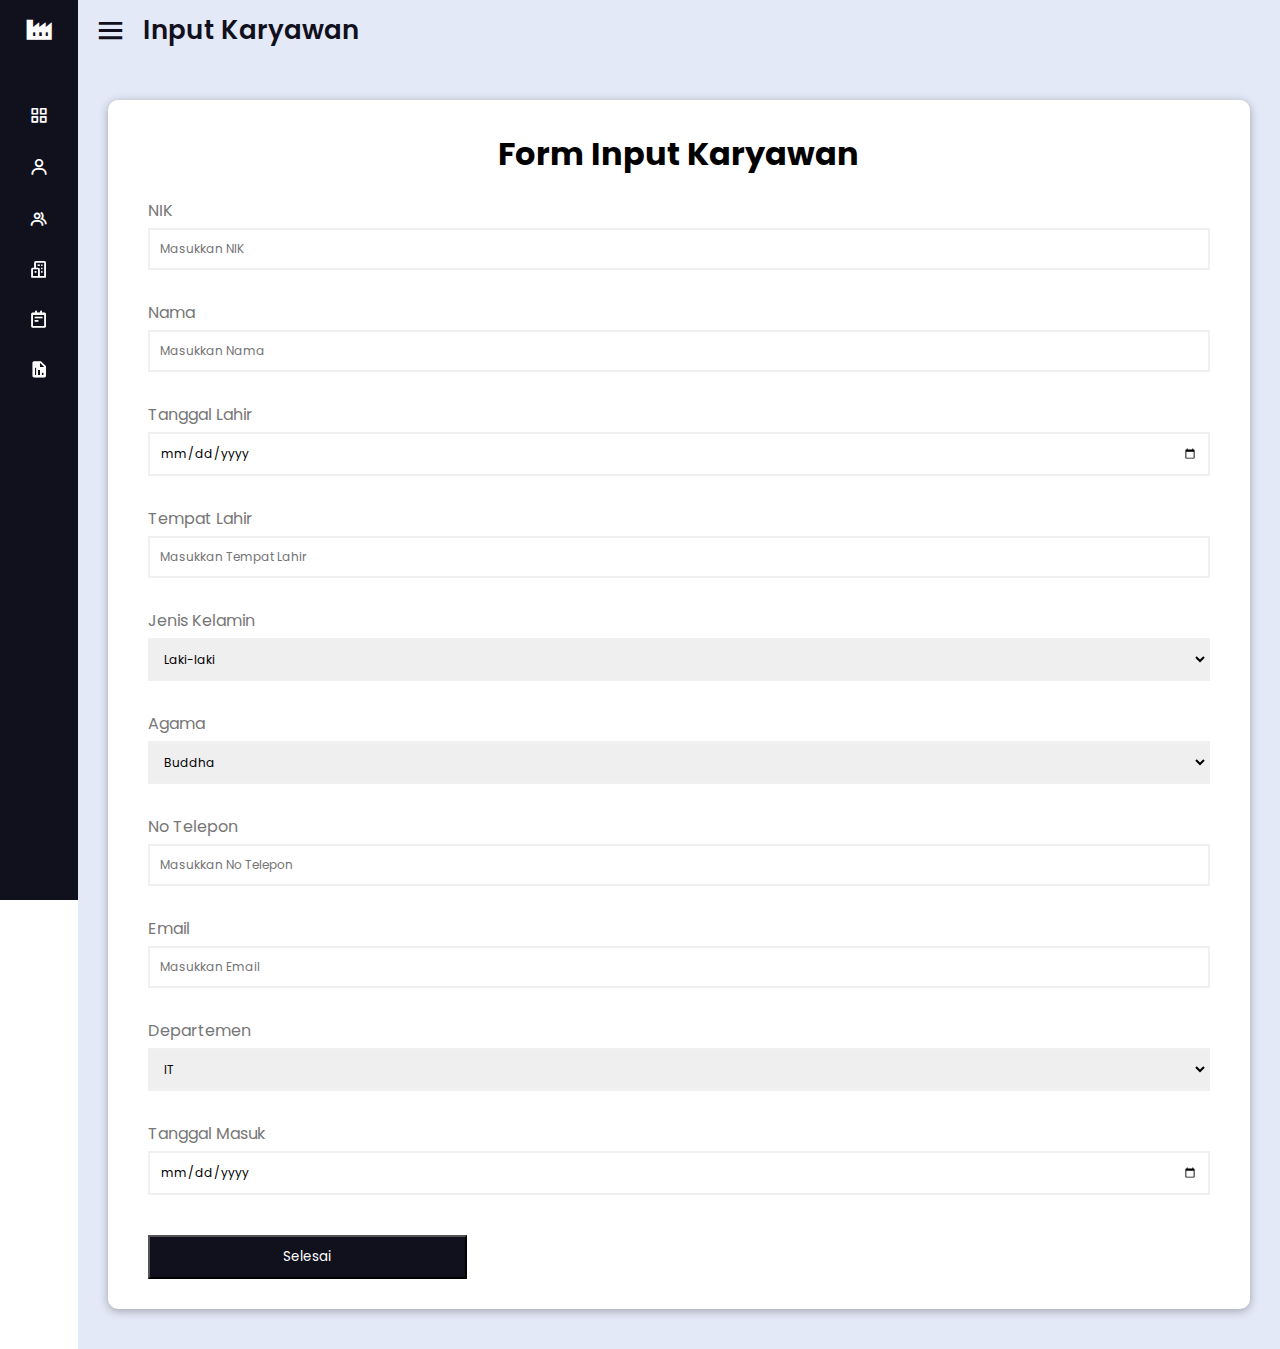
<file: admin/inputkaryawan.html>
<!DOCTYPE html>
<html lang="en" dir="ltr">

  <head>
    <meta charset="UTF-8">
    <title> Cuti Karyawan - Lazy Group </title>
    <link rel="stylesheet" href="css/style.css">
    <link href='https://unpkg.com/boxicons@2.0.7/css/boxicons.min.css' rel='stylesheet'>
    <meta name="viewport" content="width=device-width, initial-scale=1.0">
  </head>

  <body>
    <!-- Bar-->
    <div class="sidebar close">
      <div class="logo-details">
        <i class='bx bxs-factory'></i>
        <span class="logo_name">Lazy Group</span>
      </div>
      <ul class="nav-links">
        <li>
          <a href="dashboard-a.html">
            <i class='bx bx-grid-alt' ></i>
            <span class="link_name">Dashboard</span>
          </a>
          <ul class="sub-menu blank">
            <li><a class="link_name" href="dashboard-a.html">Dashboard</a></li>
          </ul>
        </li>
        <li>
          <div class="iocn-link">
            <a href="#">
              <i class='bx bx-user'></i>
              <span class="link_name">User Login</span>
            </a>
            <i class='bx bxs-chevron-down arrow' ></i>
          </div>
          <ul class="sub-menu">
            <li><a class="link_name" href="#">User Login</a></li>
            <li><a href="inputuser.html">Input User</a></li>
            <li><a href="datauser.html">Data User</a></li>
          </ul>
        </li>
        <li>
          <div class="iocn-link">
            <a href="#">
              <i class='bx bx-group' ></i>
              <span class="link_name">Karyawan</span>
            </a>
            <i class='bx bxs-chevron-down arrow' ></i>
          </div>
          <ul class="sub-menu">
            <li><a class="link_name" href="#">Karyawan</a></li>
            <li><a href="inputkaryawan.html">Input Karyawan</a></li>
            <li><a href="datakaryawan.html">Data Karyawan</a></li>
          </ul>
        </li>
        <li>
          <div class="iocn-link">
            <a href="#">
              <i class='bx bx-buildings' ></i>
              <span class="link_name">Departemen</span>
            </a>
            <i class='bx bxs-chevron-down arrow' ></i>
          </div>
          <ul class="sub-menu">
            <li><a class="link_name" href="#">Departemen</a></li>
            <li><a href="inputdepart.html">Input Departemen</a></li>
            <li><a href="datadepart.html">Data Departemen</a></li>
          </ul>
        </li>
        <li>
          <div class="iocn-link">
            <a href="#">
              <i class='bx bx-notepad'></i>
              <span class="link_name">Cuti</span>
            </a>
            <i class='bx bxs-chevron-down arrow' ></i>
          </div>
          <ul class="sub-menu">
            <li><a class="link_name" href="#">Cuti</a></li>
            <li><a href="approv.html">Approval</a></li>
            <li><a href="datacuti.html">Data Cuti</a></li>
          </ul>
        </li>
        <li>
          <a href="laporan.html">
            <i class='bx bxs-report' ></i>
            <span class="link_name">Laporan</span>
          </a>
          <ul class="sub-menu blank">
            <li><a class="link_name" href="laporan.html">Laporan</a></li>
          </ul>
        </li>

        <!-- Logout -->
        <li>
          <div class="profile-details">
            <a href="">
              <i class='bx bx-log-out' ></i>
              <span class="link_name">Keluar</span>
            </a>
        </div>
        </li>
      </ul>
    </div>

    <!-- Isi-->
    <section class="home-section">
      <div class="home-content">
        <i class='bx bx-menu' ></i>
        <span class="text">Input Karyawan</span>
      </div>

      <div class="container">
        <div class="container1">
          <form action="#" class="form">
            <h1>Form Input Karyawan</h1>
            <div class="form-control">
              <label>NIK</label>
              <input type="number" placeholder="Masukkan NIK" required>
            </div>
            <div class="form-control">
              <label>Nama</label>
              <input type="text" placeholder="Masukkan Nama" required>
            </div>
            <div class="form-control">
              <label>Tanggal Lahir</label>
              <input type="date" placeholder="Masukkan Tanggal Lahir" required>
            </div>
            <div class="form-control">
              <label>Tempat Lahir</label>
              <input type="text" placeholder="Masukkan Tempat Lahir" required>
            </div>
            <div class="form-control">
              <label>Jenis Kelamin</label>
              <select>
                <option>Laki-laki</option>
                <option>Perempuan</option>
              </select>
            </div>
            <div class="form-control">
              <label>Agama</label>
              <select>
                <option>Buddha</option>
                <option>Hindu</option>
                <option>Islam</option>
                <option>Khatolik</option>
                <option>Konghucu</option>
                <option>Kristen</option>
              </select>
            </div>
            <div class="form-control">
              <label>No Telepon</label>
              <input type="number" placeholder="Masukkan No Telepon" required>
            </div>
            <div class="form-control">
              <label>Email</label>
              <input type="text" placeholder="Masukkan Email" required>
            </div>
            <div class="form-control">
              <label>Departemen</label>
              <select>
                <option>IT</option>
                <option>Akunting</option>
              </select>
            </div>
            <div class="form-control">
              <label>Tanggal Masuk</label>
              <input type="date" placeholder="Masukkan Tanggal" required>
            </div>
            <button type="submit">Selesai</button>
          </form>
        </div>
      </div>

    </section>

    <script src="js/script.js"></script>

  </body>
</html>
</file>
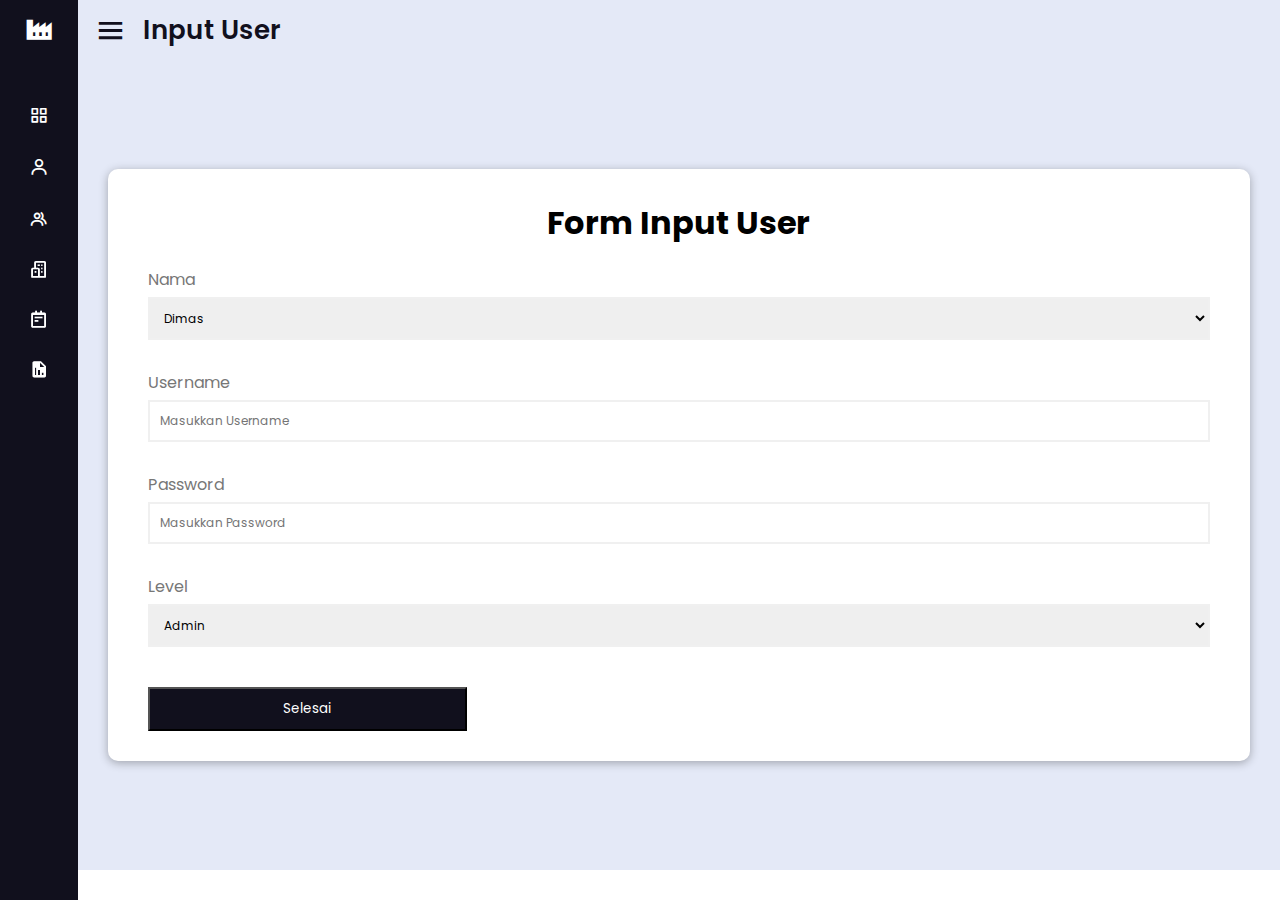
<file: admin/inputuser.html>
<!DOCTYPE html>
<html lang="en" dir="ltr">

  <head>
    <meta charset="UTF-8">
    <title> Cuti Karyawan - Lazy Group </title>
    <link rel="stylesheet" href="css/style.css">
    <link href='https://unpkg.com/boxicons@2.0.7/css/boxicons.min.css' rel='stylesheet'>
    <meta name="viewport" content="width=device-width, initial-scale=1.0">
  </head>

  <body>
    <!-- Bar-->
    <div class="sidebar close">
      <div class="logo-details">
        <i class='bx bxs-factory'></i>
        <span class="logo_name">Lazy Group</span>
      </div>
      <ul class="nav-links">
        <li>
          <a href="dashboard-a.html">
            <i class='bx bx-grid-alt' ></i>
            <span class="link_name">Dashboard</span>
          </a>
          <ul class="sub-menu blank">
            <li><a class="link_name" href="dashboard-a.html">Dashboard</a></li>
          </ul>
        </li>
        <li>
          <div class="iocn-link">
            <a href="#">
              <i class='bx bx-user'></i>
              <span class="link_name">User Login</span>
            </a>
            <i class='bx bxs-chevron-down arrow' ></i>
          </div>
          <ul class="sub-menu">
            <li><a class="link_name" href="#">User Login</a></li>
            <li><a href="inputuser.html">Input User</a></li>
            <li><a href="datauser.html">Data User</a></li>
          </ul>
        </li>
        <li>
          <div class="iocn-link">
            <a href="#">
              <i class='bx bx-group' ></i>
              <span class="link_name">Karyawan</span>
            </a>
            <i class='bx bxs-chevron-down arrow' ></i>
          </div>
          <ul class="sub-menu">
            <li><a class="link_name" href="#">Karyawan</a></li>
            <li><a href="inputkaryawan.html">Input Karyawan</a></li>
            <li><a href="datakaryawan.html">Data Karyawan</a></li>
          </ul>
        </li>
        <li>
          <div class="iocn-link">
            <a href="#">
              <i class='bx bx-buildings' ></i>
              <span class="link_name">Departemen</span>
            </a>
            <i class='bx bxs-chevron-down arrow' ></i>
          </div>
          <ul class="sub-menu">
            <li><a class="link_name" href="#">Departemen</a></li>
            <li><a href="inputdepart.html">Input Departemen</a></li>
            <li><a href="datadepart.html">Data Departemen</a></li>
          </ul>
        </li>
        <li>
          <div class="iocn-link">
            <a href="#">
              <i class='bx bx-notepad'></i>
              <span class="link_name">Cuti</span>
            </a>
            <i class='bx bxs-chevron-down arrow' ></i>
          </div>
          <ul class="sub-menu">
            <li><a class="link_name" href="#">Cuti</a></li>
            <li><a href="approv.html">Approval</a></li>
            <li><a href="datacuti.html">Data Cuti</a></li>
          </ul>
        </li>
        <li>
          <a href="laporan.html">
            <i class='bx bxs-report' ></i>
            <span class="link_name">Laporan</span>
          </a>
          <ul class="sub-menu blank">
            <li><a class="link_name" href="laporan.html">Laporan</a></li>
          </ul>
        </li>

        <!-- Logout -->
        <li>
          <div class="profile-details">
            <a href="">
              <i class='bx bx-log-out' ></i>
              <span class="link_name">Keluar</span>
            </a>
        </div>
        </li>
      </ul>
    </div>

    <!-- Isi-->
    <section class="home-section">
      <div class="home-content">
        <i class='bx bx-menu' ></i>
        <span class="text">Input User</span>
      </div>

      <div class="container">
        <div class="container1">
          <form action="#" class="form">
            <h1>Form Input User</h1>
            <div class="form-control">
              <label>Nama</label>
              <select>
                <option>Dimas</option>
                <option>Elvin</option>
                <option>Jauhari</option>
                <option>Jerry</option>
                <option>Kelvin</option>
                <option>Nicholas</option>
                <option>Patrick</option>
                <option>Sunarto</option>
              </select>
            </div>
            <div class="form-control">
              <label>Username</label>
              <input type="text" placeholder="Masukkan Username" required>
            </div>
            <div class="form-control">
              <label>Password</label>
              <input type="password" placeholder="Masukkan Password" required>
            </div>
            <div class="form-control">
              <label>Level</label>
              <select>
                <option>Admin</option>
                <option>Karyawan</option>
              </select>
            </div>
            <button type="submit">Selesai</button>
          </form>
        </div>
      </div>

    </section>

    <script src="js/script.js"></script>

  </body>
</html>
</file>
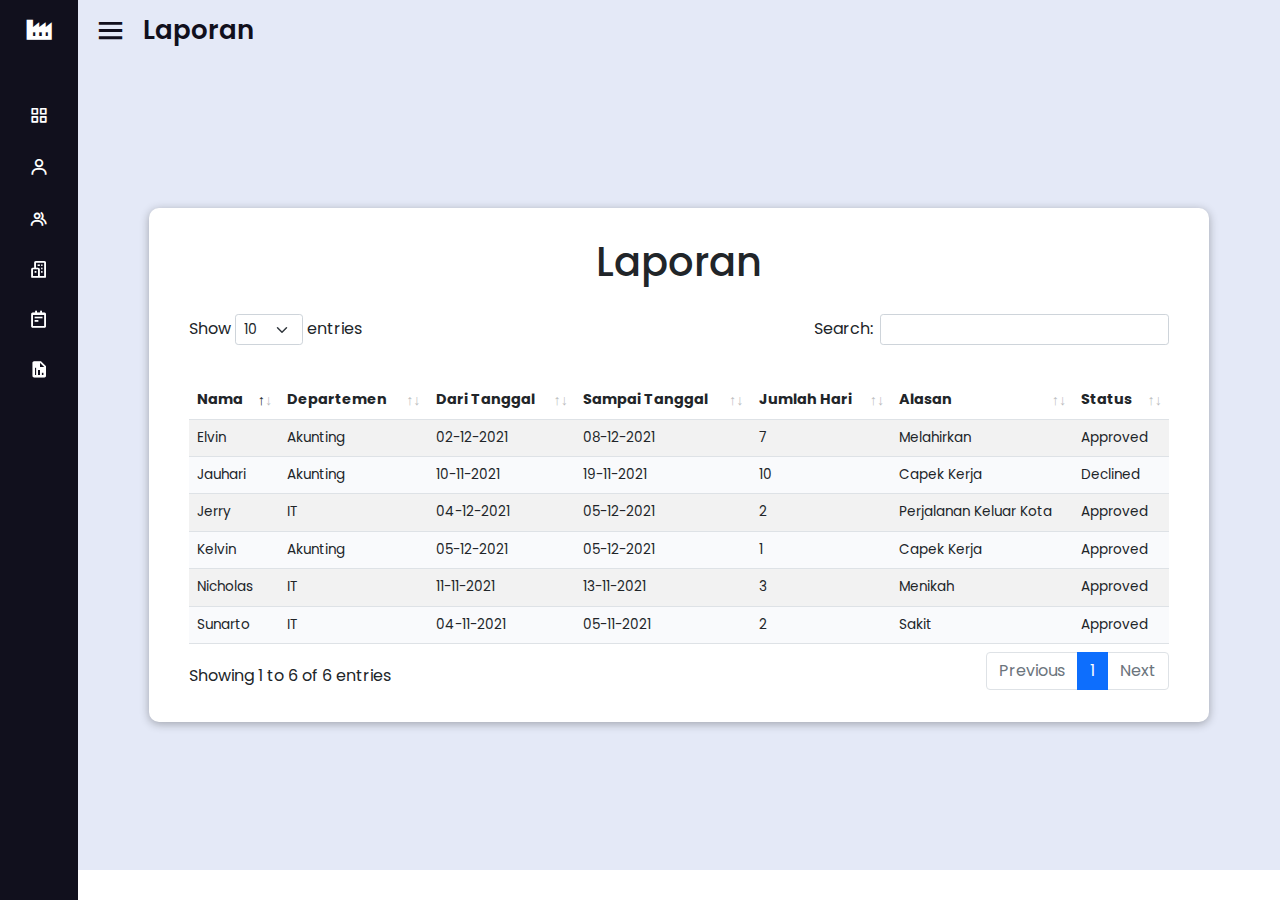
<file: admin/laporan.html>
<!DOCTYPE html>
<html lang="en" dir="ltr">

  <head>
    <meta charset="UTF-8">
    <title> Cuti Karyawan - Lazy Group </title>
    <link rel="stylesheet" href="css/style.css">
    <link rel="stylesheet" href="css/cssb/bootstrap.min.css">
    <link rel="stylesheet" href="DataTables/DataTables-1.11.3/css/dataTables.bootstrap5.min.css">
    <link href='https://unpkg.com/boxicons@2.0.7/css/boxicons.min.css' rel='stylesheet'>
    <meta name="viewport" content="width=device-width, initial-scale=1.0">
  </head>

  <body>
    <!-- Bar-->
    <div class="sidebar close">
      <div class="logo-details">
        <i class='bx bxs-factory'></i>
        <span class="logo_name">Lazy Group</span>
      </div>
      <ul class="nav-links">
        <li>
          <a href="dashboard-a.html">
            <i class='bx bx-grid-alt' ></i>
            <span class="link_name">Dashboard</span>
          </a>
          <ul class="sub-menu blank">
            <li><a class="link_name" href="dashboard-a.html">Dashboard</a></li>
          </ul>
        </li>
        <li>
          <div class="iocn-link">
            <a href="#">
              <i class='bx bx-user'></i>
              <span class="link_name">User Login</span>
            </a>
            <i class='bx bxs-chevron-down arrow' ></i>
          </div>
          <ul class="sub-menu">
            <li><a class="link_name" href="#">User Login</a></li>
            <li><a href="inputuser.html">Input User</a></li>
            <li><a href="datauser.html">Data User</a></li>
          </ul>
        </li>
        <li>
          <div class="iocn-link">
            <a href="#">
              <i class='bx bx-group' ></i>
              <span class="link_name">Karyawan</span>
            </a>
            <i class='bx bxs-chevron-down arrow' ></i>
          </div>
          <ul class="sub-menu">
            <li><a class="link_name" href="#">Karyawan</a></li>
            <li><a href="inputkaryawan.html">Input Karyawan</a></li>
            <li><a href="datakaryawan.html">Data Karyawan</a></li>
          </ul>
        </li>
        <li>
          <div class="iocn-link">
            <a href="#">
              <i class='bx bx-buildings' ></i>
              <span class="link_name">Departemen</span>
            </a>
            <i class='bx bxs-chevron-down arrow' ></i>
          </div>
          <ul class="sub-menu">
            <li><a class="link_name" href="#">Departemen</a></li>
            <li><a href="inputdepart.html">Input Departemen</a></li>
            <li><a href="datadepart.html">Data Departemen</a></li>
          </ul>
        </li>
        <li>
          <div class="iocn-link">
            <a href="#">
              <i class='bx bx-notepad'></i>
              <span class="link_name">Cuti</span>
            </a>
            <i class='bx bxs-chevron-down arrow' ></i>
          </div>
          <ul class="sub-menu">
            <li><a class="link_name" href="#">Cuti</a></li>
            <li><a href="approv.html">Approval</a></li>
            <li><a href="datacuti.html">Data Cuti</a></li>
          </ul>
        </li>
        <li>
          <a href="laporan.html">
            <i class='bx bxs-report' ></i>
            <span class="link_name">Laporan</span>
          </a>
          <ul class="sub-menu blank">
            <li><a class="link_name" href="laporan.html">Laporan</a></li>
          </ul>
        </li>

        <!-- Logout -->
        <li>
          <div class="profile-details">
            <a href="">
              <i class='bx bx-log-out' ></i>
              <span class="link_name">Keluar</span>
            </a>
        </div>
        </li>
      </ul>
    </div>

    <!-- Isi-->
    <section class="home-section">
      <div class="home-content">
        <i class='bx bx-menu' ></i>
        <span class="text">Laporan</span>
      </div>

      <div class="container">
        <div class="container1">
          <form action="#" class="form">
            <h1 class="display-7">Laporan</h3>
            <table id="table" class="table table-striped" style="width:100%">
              <thead>
                <tr>
                  <th>Nama</th>
                  <th>Departemen</th>
                  <th>Dari Tanggal</th>
                  <th>Sampai Tanggal</th>
                  <th>Jumlah Hari</th>
                  <th>Alasan</th>
                  <th>Status</th>
                </tr>
              </thead>
              <tbody>
                <tr>
                  <td>Jerry</td>
                  <td>IT</td>
                  <td>04-12-2021</td>
                  <td>05-12-2021</td>
                  <td>2</td>
                  <td>Perjalanan Keluar Kota</td>
                  <td>Approved</td>
                </tr>
                <tr>
                  <td>Elvin</td>
                  <td>Akunting</td>
                  <td>02-12-2021</td>
                  <td>08-12-2021</td>
                  <td>7</td>
                  <td>Melahirkan</td>
                  <td>Approved</td>
                </tr>
                <tr>
                  <td>Kelvin</td>
                  <td>Akunting</td>
                  <td>05-12-2021</td>
                  <td>05-12-2021</td>
                  <td>1</td>
                  <td>Capek Kerja</td>
                  <td>Approved</td>
                </tr>
                <tr>
                  <td>Nicholas</td>
                  <td>IT</td>
                  <td>11-11-2021</td>
                  <td>13-11-2021</td>
                  <td>3</td>
                  <td>Menikah</td>
                  <td>Approved</td>
                </tr>
                <tr>
                  <td>Jauhari</td>
                  <td>Akunting</td>
                  <td>10-11-2021</td>
                  <td>19-11-2021</td>
                  <td>10</td>
                  <td>Capek Kerja</td>
                  <td>Declined</td>
                </tr>
                <tr>
                  <td>Sunarto</td>
                  <td>IT</td>
                  <td>04-11-2021</td>
                  <td>05-11-2021</td>
                  <td>2</td>
                  <td>Sakit</td>
                  <td>Approved</td>
                </tr>
              </tbody>
          </table>
          </form>
        </div>
      </div>

    </section>

    <script src="js/script.js"></script>
    <script src="js/jsb/jquery.min.js"></script>
    <script src="js/jsb/bootstrap.bundle.min.js"></script>
    <script src="DataTables/DataTables-1.11.3/js/jquery.dataTables.min.js"></script>
    <script src="DataTables/DataTables-1.11.3/js/dataTables.bootstrap5.min.js"></script>

    <script>
      $(document).ready(function() {
        $('#table').DataTable();
      } );
    </script>
  </body>
</html>
</file>
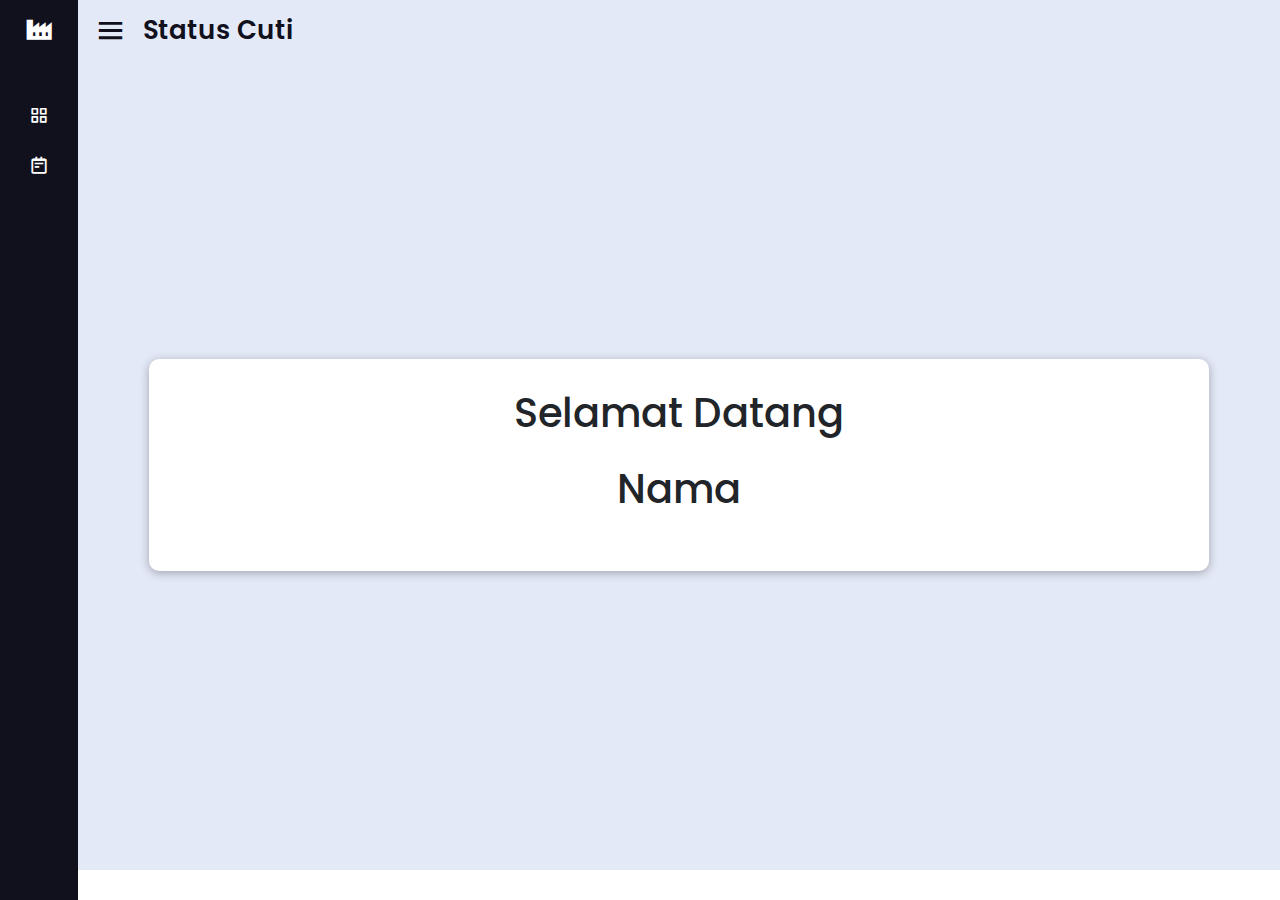
<file: employee/dashboard-e.html>
<!DOCTYPE html>
<html lang="en" dir="ltr">

  <head>
    <meta charset="UTF-8">
    <title> Cuti Karyawan - Lazy Group </title>
    <link rel="stylesheet" href="css/stylemp.css">
    <link rel="stylesheet" href="css/cssb/bootstrap.min.css">
    <link rel="stylesheet" href="DataTables/DataTables-1.11.3/css/dataTables.bootstrap5.min.css">
    <link href='https://unpkg.com/boxicons@2.0.7/css/boxicons.min.css' rel='stylesheet'>
    <meta name="viewport" content="width=device-width, initial-scale=1.0">
  </head>

  <body>
    <!-- Bar-->
    <div class="sidebar close">
      <div class="logo-details">
        <i class='bx bxs-factory'></i>
        <span class="logo_name">Lazy Group</span>
      </div>
      <ul class="nav-links">
        <li>
          <a href="dashboard-e.html">
            <i class='bx bx-grid-alt' ></i>
            <span class="link_name">Dashboard</span>
          </a>
          <ul class="sub-menu blank">
            <li><a class="link_name" href="dashboard-e.html">Dashboard</a></li>
          </ul>
        </li>
        <li>
          <div class="iocn-link">
            <a href="#">
              <i class='bx bx-notepad'></i>
              <span class="link_name">Cuti</span>
            </a>
            <i class='bx bxs-chevron-down arrow' ></i>
          </div>
          <ul class="sub-menu">
            <li><a class="link_name" href="#">Cuti</a></li>
            <li><a href="req.html">Permohonan Cuti</a></li>
            <li><a href="status.html">Status Cuti</a></li>
          </ul>
        </li>

        <!-- Logout -->
        <li>
          <div class="profile-details">
            <a href="">
              <i class='bx bx-log-out' ></i>
              <span class="link_name">Keluar</span>
            </a>
        </div>
        </li>
      </ul>
    </div>

    <!-- Isi-->
    <section class="home-section">
      <div class="home-content">
        <i class='bx bx-menu' ></i>
        <span class="text">Status Cuti</span>
      </div>

      <div class="container">
        <div class="container1">
          <form action="#" class="form">
            <h1 class="display-7">Selamat Datang</h1>
            <h1 class="display-7">Nama</h1>
          </form>
        </div>
      </div>

    </section>

    <script src="js/script.js"></script>
    <script src="js/jsb/jquery.min.js"></script>
    <script src="js/jsb/bootstrap.bundle.min.js"></script>
    <script src="DataTables/DataTables-1.11.3/js/jquery.dataTables.min.js"></script>
    <script src="DataTables/DataTables-1.11.3/js/dataTables.bootstrap5.min.js"></script>

    <script>
      $(document).ready(function() {
        $('#table').DataTable();
      } );
    </script>
  </body>
</html>
</file>
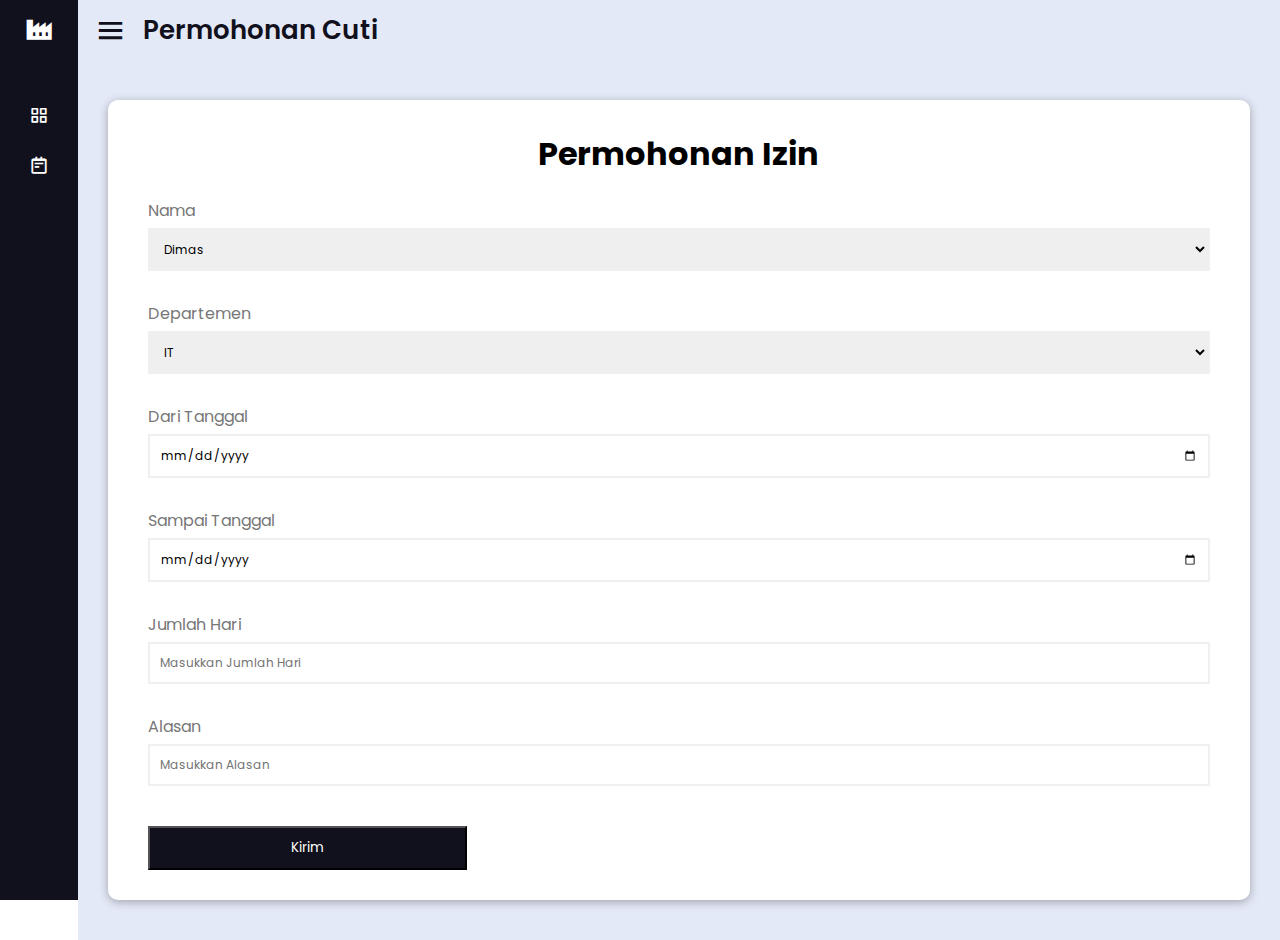
<file: employee/req.html>
<!DOCTYPE html>
<html lang="en" dir="ltr">

  <head>
    <meta charset="UTF-8">
    <title> Cuti Karyawan - Lazy Group </title>
    <link rel="stylesheet" href="css/stylemp.css">
    <link href='https://unpkg.com/boxicons@2.0.7/css/boxicons.min.css' rel='stylesheet'>
    <meta name="viewport" content="width=device-width, initial-scale=1.0">
  </head>

  <body>
  <!-- Bar-->
    <div class="sidebar close">
      <div class="logo-details">
        <i class='bx bxs-factory'></i>
        <span class="logo_name">Lazy Group</span>
      </div>
      <ul class="nav-links">
        <li>
          <a href="dashboard-e.html">
            <i class='bx bx-grid-alt' ></i>
            <span class="link_name">Dashboard</span>
          </a>
          <ul class="sub-menu blank">
            <li><a class="link_name" href="dashboard-e.html">Dashboard</a></li>
          </ul>
        </li>
        <li>
          <div class="iocn-link">
            <a href="#">
              <i class='bx bx-notepad'></i>
              <span class="link_name">Cuti</span>
            </a>
            <i class='bx bxs-chevron-down arrow' ></i>
          </div>
          <ul class="sub-menu">
            <li><a class="link_name" href="#">Cuti</a></li>
            <li><a href="req.html">Permohonan Cuti</a></li>
            <li><a href="status.html">Status Cuti</a></li>
          </ul>
        </li>

        <!-- Logout -->
        <li>
          <div class="profile-details">
            <a href="#">
              <i class='bx bx-log-out' ></i>
              <span class="link_name">Keluar</span>
            </a>
          </div>
        </li>
      </ul>
    </div>

    <!-- Isi-->
    <section class="home-section">
      <div class="home-content">
        <i class='bx bx-menu' ></i>
        <span class="text">Permohonan Cuti</span>
      </div>

      <div class="container">
        <div class="container1">
          <form action="#" class="form">
            <h1>Permohonan Izin</h1>
            <div class="form-control">
              <label>Nama</label>
              <select>
                <option>Dimas</option>
                <option>Elvin</option>
                <option>Jauhari</option>
                <option>Jerry</option>
                <option>Kelvin</option>
                <option>Nicholas</option>
                <option>Patrick</option>
                <option>Sunarto</option>
              </select>
            </div>
            <div class="form-control">
              <label>Departemen</label>
              <select>
                <option>IT</option>
                <option>Akunting</option>
              </select>
            </div>
            <div class="form-control">
              <label>Dari Tanggal</label>
              <input type="date" placeholder="Masukkan Tanggal Lahir" required>
            </div>
            <div class="form-control">
              <label>Sampai Tanggal</label>
              <input type="date" placeholder="Masukkan Tanggal" required>
            </div>
            <div class="form-control">
              <label>Jumlah Hari</label>
              <input type="number" placeholder="Masukkan Jumlah Hari" required>
            </div>
            <div class="form-control">
              <label>Alasan</label>
              <input type="text" placeholder="Masukkan Alasan" required>
            </div>
            <button type="submit">Kirim</button>
          </form>
        </div>
      </div>
    </section>

    <script src="js/script.js"></script>

  </body>
</html>
</file>
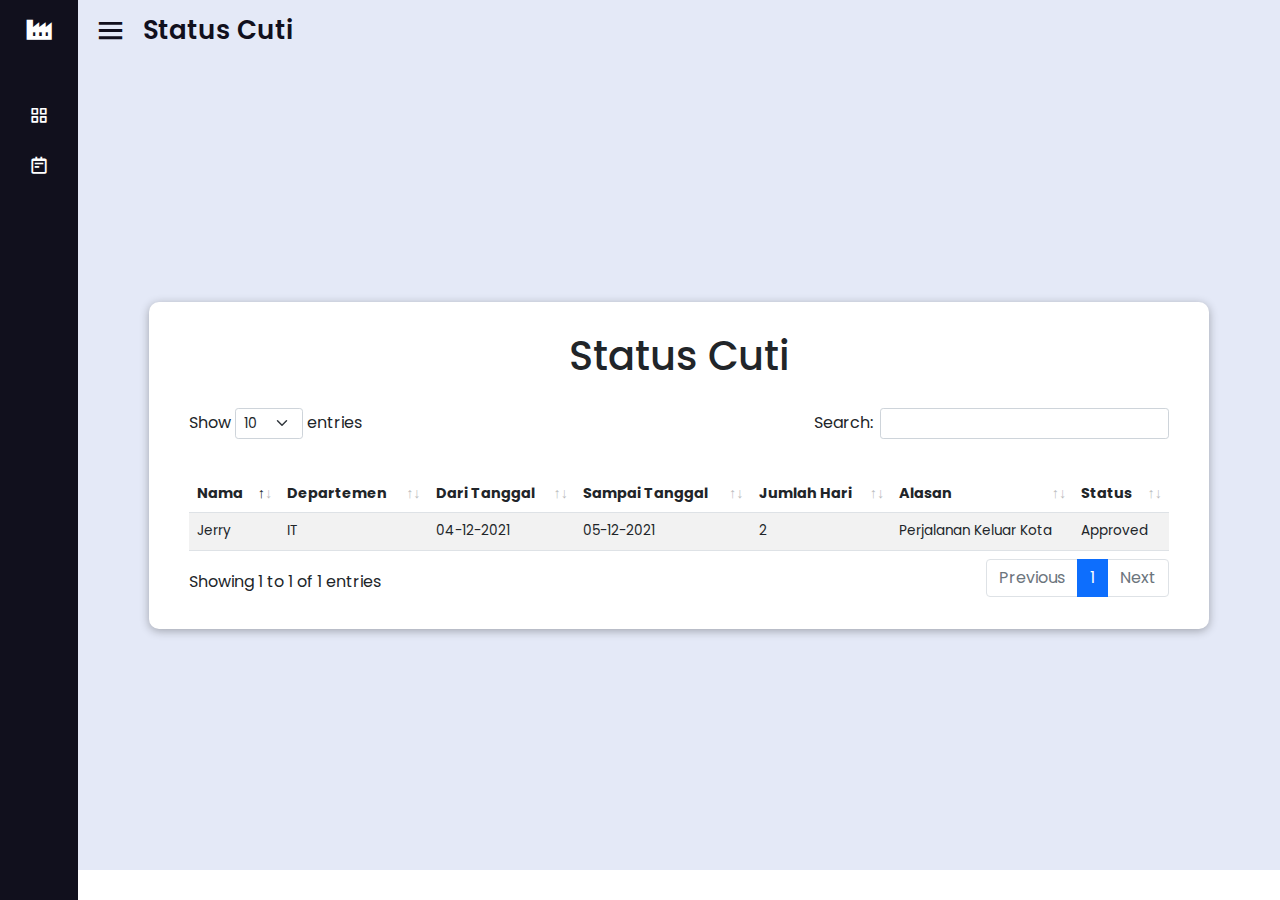
<file: employee/status.html>
<!DOCTYPE html>
<html lang="en" dir="ltr">

  <head>
    <meta charset="UTF-8">
    <title> Cuti Karyawan - Lazy Group </title>
    <link rel="stylesheet" href="css/stylemp.css">
    <link rel="stylesheet" href="css/cssb/bootstrap.min.css">
    <link rel="stylesheet" href="DataTables/DataTables-1.11.3/css/dataTables.bootstrap5.min.css">
    <link href='https://unpkg.com/boxicons@2.0.7/css/boxicons.min.css' rel='stylesheet'>
    <meta name="viewport" content="width=device-width, initial-scale=1.0">
  </head>

  <body>
    <!-- Bar-->
    <div class="sidebar close">
      <div class="logo-details">
        <i class='bx bxs-factory'></i>
        <span class="logo_name">Lazy Group</span>
      </div>
      <ul class="nav-links">
        <li>
          <a href="dashboard-e.html">
            <i class='bx bx-grid-alt' ></i>
            <span class="link_name">Dashboard</span>
          </a>
          <ul class="sub-menu blank">
            <li><a class="link_name" href="dashboard-e.html">Dashboard</a></li>
          </ul>
        </li>
        <li>
          <div class="iocn-link">
            <a href="#">
              <i class='bx bx-notepad'></i>
              <span class="link_name">Cuti</span>
            </a>
            <i class='bx bxs-chevron-down arrow' ></i>
          </div>
          <ul class="sub-menu">
            <li><a class="link_name" href="#">Cuti</a></li>
            <li><a href="req.html">Permohonan Cuti</a></li>
            <li><a href="status.html">Status Cuti</a></li>
          </ul>
        </li>

        <!-- Logout -->
        <li>
          <div class="profile-details">
            <a href="">
              <i class='bx bx-log-out' ></i>
              <span class="link_name">Keluar</span>
            </a>
        </div>
        </li>
      </ul>
    </div>

    <!-- Isi-->
    <section class="home-section">
      <div class="home-content">
        <i class='bx bx-menu' ></i>
        <span class="text">Status Cuti</span>
      </div>

      <div class="container">
        <div class="container1">
          <form action="#" class="form">
            <h1 class="display-7">Status Cuti</h3>
            <table id="table" class="table table-striped" style="width:100%">
              <thead>
                <tr>
                  <th>Nama</th>
                  <th>Departemen</th>
                  <th>Dari Tanggal</th>
                  <th>Sampai Tanggal</th>
                  <th>Jumlah Hari</th>
                  <th>Alasan</th>
                  <th>Status</th>
                </tr>
              </thead>
              <tbody>
                <tr>
                  <td>Jerry</td>
                  <td>IT</td>
                  <td>04-12-2021</td>
                  <td>05-12-2021</td>
                  <td>2</td>
                  <td>Perjalanan Keluar Kota</td>
                  <td>Approved</td>
                </tr>
              </tbody>
          </table>
          </form>
        </div>
      </div>

    </section>

    <script src="js/script.js"></script>
    <script src="js/jsb/jquery.min.js"></script>
    <script src="js/jsb/bootstrap.bundle.min.js"></script>
    <script src="DataTables/DataTables-1.11.3/js/jquery.dataTables.min.js"></script>
    <script src="DataTables/DataTables-1.11.3/js/dataTables.bootstrap5.min.js"></script>

    <script>
      $(document).ready(function() {
        $('#table').DataTable();
      } );
    </script>
  </body>
</html>
</file>
<file: style.css>
@import url('https://fonts.googleapis.com/css2?family=Poppins:wght@300;400;500;600;700&display=swap');

*{
  margin: 0;
  padding: 0;
  box-sizing: border-box;
  font-family: "Poppins", sans-serif;
}

body{
  margin: 0;
  padding: 0;
  background: #E4E9F7;
  height: 100vh;
  overflow: hidden;
}

.center{
  position: absolute;
  top: 50%;
  left: 50%;
  transform: translate(-50%, -50%);
  width: 400px;
  background: white;
  border-radius: 10px;
  box-shadow: 10px 10px 15px rgba(0,0,0,0.05);
}

.center h1{
  text-align: center;
  padding: 20px 0;
  border-bottom: 1px solid silver;
}

.center form{
  padding: 0 40px;
  box-sizing: border-box;
}
form .txt_field{
  position: relative;
  border-bottom: 2px solid #adadad;
  margin: 30px 0;
}
.txt_field input{
  width: 100%;
  padding: 0 5px;
  height: 40px;
  font-size: 16px;
  border: none;
  background: none;
  outline: none;
}
.txt_field label{
  position: absolute;
  top: 50%;
  left: 5px;
  color: #adadad;
  transform: translateY(-50%);
  font-size: 16px;
  pointer-events: none;
  transition: .5s;
}
.txt_field span::before{
  content: '';
  position: absolute;
  top: 40px;
  left: 0;
  width: 0%;
  height: 2px;
  background: #1d1b31;
  transition: .5s;
}
.txt_field input:focus ~ label,
.txt_field input:valid ~ label{
  top: -5px;
  color: #1d1b31;
}
.txt_field input:focus ~ span::before,
.txt_field input:valid ~ span::before{
  width: 100%;
}
.pass{
  margin: -5px 0 20px 5px;
  color: #a6a6a6;
  cursor: pointer;
}
.pass:hover{
  text-decoration: underline;
}
input[type="submit"]{
  width: 100%;
  height: 50px;
  border: 1px solid;
  background: #1d1b31;
  font-size: 18px;
  color: #e9f4fb;
  font-weight: 700;
  cursor: pointer;
  outline: none;
}
input[type="submit"]:hover{
  border-color: #1d1b31;
  transition: .5s;
}
.signup_link{
  margin: 30px 0;
  text-align: center;
  font-size: 16px;
  color: #666666;
}
.signup_link a{
  color: #1d1b31;
  text-decoration: none;
}
.signup_link a:hover{
  text-decoration: underline;
}
</file>
<file: admin/css/style.css>
/* Google Fonts Import Link */
@import url('https://fonts.googleapis.com/css2?family=Poppins:wght@300;400;500;600;700&display=swap');
*{
  margin: 0;
  padding: 0;
  box-sizing: border-box;
  font-family: 'Poppins', sans-serif;
}
.sidebar{
  position: fixed;
  top: 0;
  left: 0;
  height: 100%;
  width: 275px;
  background: #11101d;
  z-index: 100;
  transition: all 0.5s ease;
}
.sidebar.close{
  width: 78px;
}
.sidebar .logo-details{
  height: 60px;
  width: 100%;
  display: flex;
  align-items: center;
}
.sidebar .logo-details i{
  font-size: 30px;
  color: #fff;
  height: 50px;
  min-width: 78px;
  text-align: center;
  line-height: 50px;
}
.sidebar .logo-details .logo_name{
  font-size: 22px;
  color: #fff;
  font-weight: 600;
  transition: 0.3s ease;
  transition-delay: 0.1s;
}
.sidebar.close .logo-details .logo_name{
  transition-delay: 0s;
  opacity: 0;
  pointer-events: none;
}
.sidebar .nav-links{
  height: 100%;
  padding: 30px 0 150px 0;
  overflow: auto;
}
.sidebar.close .nav-links{
  overflow: visible;
}
.sidebar .nav-links::-webkit-scrollbar{
  display: none;
}
.sidebar .nav-links li{
  position: relative;
  list-style: none;
  transition: all 0.4s ease;
}
.sidebar .nav-links li:hover{
  background: #1d1b31;
}
.sidebar .nav-links li .iocn-link{
  display: flex;
  align-items: center;
  justify-content: space-between;
}
.sidebar.close .nav-links li .iocn-link{
  display: block
}
.sidebar .nav-links li i{
  height: 50px;
  min-width: 78px;
  text-align: center;
  line-height: 50px;
  color: #fff;
  font-size: 20px;
  cursor: pointer;
  transition: all 0.3s ease;
}
.sidebar .nav-links li.showMenu i.arrow{
  transform: rotate(-180deg);
}
.sidebar.close .nav-links i.arrow{
  display: none;
}
.sidebar .nav-links li a{
  display: flex;
  align-items: center;
  text-decoration: none;
}
.sidebar .nav-links li a .link_name{
  font-size: 18px;
  font-weight: 400;
  color: #fff;
  transition: all 0.4s ease;
}
.sidebar.close .nav-links li a .link_name{
  opacity: 0;
  pointer-events: none;
}
.sidebar .nav-links li .sub-menu{
  padding: 6px 6px 14px 80px;
  margin-top: -10px;
  background: #1d1b31;
  display: none;
}
.sidebar .nav-links li.showMenu .sub-menu{
  display: block;
}
.sidebar .nav-links li .sub-menu a{
  color: #fff;
  font-size: 15px;
  padding: 5px 0;
  white-space: nowrap;
  opacity: 0.6;
  transition: all 0.3s ease;
}
.sidebar .nav-links li .sub-menu a:hover{
  opacity: 1;
}
.sidebar.close .nav-links li .sub-menu{
  position: absolute;
  left: 100%;
  top: -10px;
  margin-top: 0;
  padding: 10px 20px;
  border-radius: 0 6px 6px 0;
  opacity: 0;
  display: block;
  pointer-events: none;
  transition: 0s;
}
.sidebar.close .nav-links li:hover .sub-menu{
  top: 0;
  opacity: 1;
  pointer-events: auto;
  transition: all 0.4s ease;
}
.sidebar .nav-links li .sub-menu .link_name{
  display: none;
}
.sidebar.close .nav-links li .sub-menu .link_name{
  font-size: 18px;
  opacity: 1;
  display: block;
}
.sidebar .nav-links li .sub-menu.blank{
  opacity: 1;
  pointer-events: auto;
  padding: 3px 20px 6px 16px;
  opacity: 0;
  pointer-events: none;
}
.sidebar .nav-links li:hover .sub-menu.blank{
  top: 50%;
  transform: translateY(-50%);
}
.sidebar .profile-details{
  position: fixed;
  bottom: 0;
  width: 275px;
  display: flex;
  align-items: center;
  justify-content: space-between;
  background: #1d1b31;
  padding: 12px 0;
  transition: all 0.5s ease;
}
.sidebar.close .profile-details{
  background: none;
}
.sidebar.close .profile-details{
  width: 78px;
}
.sidebar .profile-details .profile-content{
  display: flex;
  align-items: center;
}
.sidebar .profile-details .profile_name,
.sidebar .profile-details .job{
  color: #fff;
  font-size: 18px;
  font-weight: 500;
  white-space: nowrap;
}
.sidebar.close .profile-details i,
.sidebar.close .profile-details .profile_name,
.sidebar.close .profile-details .job{
  display: none;
}
.sidebar .profile-details .job{
  font-size: 12px;
}
.home-section{
  position: relative;
  background: #E4E9F7;
  left: 275px;
  width: calc(100% - 275px);
  height: auto;
  transition: all 0.5s ease;
}
.sidebar.close ~ .home-section{
  left: 78px;
  width: calc(100% - 78px);
}
.home-section .home-content{
  height: 60px;
  display: flex;
  align-items: center;
}
.home-section .home-content .bx-menu,
.home-section .home-content .text{
  color: #11101d;
  font-size: 35px;
}
.home-section .home-content .bx-menu{
  margin: 0 15px;
  cursor: pointer;
}
.home-section .home-content .text{
  font-size: 26px;
  font-weight: 600;
}
.sidebar .profile-details i {
  align-items: center;
}

.container {
  display: flex;
  align-items: center;
  justify-content: center;
  min-height: 90vh;
  margin: 0;
  padding-bottom: 40px;
  padding-top: 40px;
}
.container1 {
  background-color: white;
  border-radius: 10px;
  box-shadow: 0 2px 10px rgba(0,0,0,.3);
  width: 95%;
}
h1 {
  text-align: center;
  padding-bottom: 20px;
}
.form {
  padding: 30px 40px;
}
.form-control {
  margin-bottom: 30px;
  position: relative;
}

.form-control label {
  color: #777;
  display: block;
  margin-bottom: 5px;
}
.form-control input {
  padding: 10px;
  font-size: 12px;
  border: 2px solid #F0F0F0;
  display: block;
  width: 100%;
}
.form-control select {
  padding: 10px;
  font-size: 12px;
  border: 2px solid #F0F0F0;
  display: block;
  width: 100%;
}
.form-control input:focus {
  outline: 0;
  border-color: #11101d;
}
.form-control select:focus {
  outline: 0;
  border-color: #11101d;
}
.form button {
  background-color: #11101d;
  padding: 10px;
  margin-top: 10px;
  width: 30%;
  align-items: left;
  color: white;
}
.tabel {
  padding: 30px 40px;
  margin-bottom: 30px;
  position: relative;
}
.tabel1 {
  border-collapse: collapse;
  width: 80%;
  border: 1px solid black;
  margin-top: 50px;
  border: 1px solid red;

}
.tabel1 tr th {
  background: #11101d;
  color: white;
  font-weight: normal;
}
.tabel1 tr td {
  padding: 8px 20px;
  text-align: center;
}
.main-content {
  position: relative;
  margin-left: 20px;
}
main{
  margin-top: 60px;
  min-height: 90vh;
  padding: 1rem 2rem;
}
.dash-card{
  display: grid;
  grid-template-columns: repeat(3, 1fr);
  grid-column-gap: 5rem;
}
.card-single{
  background: #322f4d;
  border-radius: 10px;
  box-shadow: 6px 6px 5px rgba(0,0,0,.2);
}
.card-body{
  padding: 1.5rem 1rem;
  display: flex;
  align-items: center;
}
.card-body i {
  font-size: 2.5rem;
  color: grey;
  padding-right: 1.5rem;
}
.card-body h5{
  color: grey;
  font-size: 1rem;
}
.card-body h4{
  font-size: 1.5rem;
  margin-top: .2rem;
  color: white;
}
.recent {
  margin-top: 3rem;
  margin-bottom: 3rem;
}
.aktif-grid {
  display: grid;
  grid-template-columns: 60% 40%;
  grid-column-gap: 1.5rem;
}
.aktif-card {
  background: #fff;
  border-radius: 10px;
  box-shadow: 6px 6px 5px rgba(0,0,0,.2);
}
.libur-card {
  background: #fff;
  border-radius: 10px;
  box-shadow: 6px 6px 5px rgba(0,0,0,.2);
}
.aktif-card h3 {
  color: grey;
  margin: 1rem;
}
.libur-card h3 {
  color: grey;
  margin: 1rem;
}
.aktif-card table{
  width: 100%;
  border-collapse: collapse;
}
.libur-card table{
  width: 100%;
  border-collapse: collapse;
}
.aktif-card thead{
  background: #EFEFEF;
  text-align: left;
}
.libur-card thead{
  background: #EFEFEF;
  text-align: left;
}
th, td {
  font-size: .9rem;
  padding: 1rem 1rem;
}
td{
  font-size: .85rem;
}
tbody tr:nth-child(even) {
  background: #F9FAFC;
}
@media (max-width: 420px) {
  .sidebar.close .nav-links li .sub-menu{
    display: none;
  }
}
</file>
<file: employee/css/stylemp.css>
/* Google Fonts Import Link */
@import url('https://fonts.googleapis.com/css2?family=Poppins:wght@300;400;500;600;700&display=swap');
*{
  margin: 0;
  padding: 0;
  box-sizing: border-box;
  font-family: 'Poppins', sans-serif;
}
.sidebar{
  position: fixed;
  top: 0;
  left: 0;
  height: 100%;
  width: 275px;
  background: #11101d;
  z-index: 100;
  transition: all 0.5s ease;
}
.sidebar.close{
  width: 78px;
}
.sidebar .logo-details{
  height: 60px;
  width: 100%;
  display: flex;
  align-items: center;
}
.sidebar .logo-details i{
  font-size: 30px;
  color: #fff;
  height: 50px;
  min-width: 78px;
  text-align: center;
  line-height: 50px;
}
.sidebar .logo-details .logo_name{
  font-size: 22px;
  color: #fff;
  font-weight: 600;
  transition: 0.3s ease;
  transition-delay: 0.1s;
}
.sidebar.close .logo-details .logo_name{
  transition-delay: 0s;
  opacity: 0;
  pointer-events: none;
}
.sidebar .nav-links{
  height: 100%;
  padding: 30px 0 150px 0;
  overflow: auto;
}
.sidebar.close .nav-links{
  overflow: visible;
}
.sidebar .nav-links::-webkit-scrollbar{
  display: none;
}
.sidebar .nav-links li{
  position: relative;
  list-style: none;
  transition: all 0.4s ease;
}
.sidebar .nav-links li:hover{
  background: #1d1b31;
}
.sidebar .nav-links li .iocn-link{
  display: flex;
  align-items: center;
  justify-content: space-between;
}
.sidebar.close .nav-links li .iocn-link{
  display: block
}
.sidebar .nav-links li i{
  height: 50px;
  min-width: 78px;
  text-align: center;
  line-height: 50px;
  color: #fff;
  font-size: 20px;
  cursor: pointer;
  transition: all 0.3s ease;
}
.sidebar .nav-links li.showMenu i.arrow{
  transform: rotate(-180deg);
}
.sidebar.close .nav-links i.arrow{
  display: none;
}
.sidebar .nav-links li a{
  display: flex;
  align-items: center;
  text-decoration: none;
}
.sidebar .nav-links li a .link_name{
  font-size: 18px;
  font-weight: 400;
  color: #fff;
  transition: all 0.4s ease;
}
.sidebar.close .nav-links li a .link_name{
  opacity: 0;
  pointer-events: none;
}
.sidebar .nav-links li .sub-menu{
  padding: 6px 6px 14px 80px;
  margin-top: -10px;
  background: #1d1b31;
  display: none;
}
.sidebar .nav-links li.showMenu .sub-menu{
  display: block;
}
.sidebar .nav-links li .sub-menu a{
  color: #fff;
  font-size: 15px;
  padding: 5px 0;
  white-space: nowrap;
  opacity: 0.6;
  transition: all 0.3s ease;
}
.sidebar .nav-links li .sub-menu a:hover{
  opacity: 1;
}
.sidebar.close .nav-links li .sub-menu{
  position: absolute;
  left: 100%;
  top: -10px;
  margin-top: 0;
  padding: 10px 20px;
  border-radius: 0 6px 6px 0;
  opacity: 0;
  display: block;
  pointer-events: none;
  transition: 0s;
}
.sidebar.close .nav-links li:hover .sub-menu{
  top: 0;
  opacity: 1;
  pointer-events: auto;
  transition: all 0.4s ease;
}
.sidebar .nav-links li .sub-menu .link_name{
  display: none;
}
.sidebar.close .nav-links li .sub-menu .link_name{
  font-size: 18px;
  opacity: 1;
  display: block;
}
.sidebar .nav-links li .sub-menu.blank{
  opacity: 1;
  pointer-events: auto;
  padding: 3px 20px 6px 16px;
  opacity: 0;
  pointer-events: none;
}
.sidebar .nav-links li:hover .sub-menu.blank{
  top: 50%;
  transform: translateY(-50%);
}
.sidebar .profile-details{
  position: fixed;
  bottom: 0;
  width: 275px;
  display: flex;
  align-items: center;
  justify-content: space-between;
  background: #1d1b31;
  padding: 12px 0;
  transition: all 0.5s ease;
}
.sidebar.close .profile-details{
  background: none;
}
.sidebar.close .profile-details{
  width: 78px;
}
.sidebar .profile-details .profile-content{
  display: flex;
  align-items: center;
}
.sidebar .profile-details .profile_name,
.sidebar .profile-details .job{
  color: #fff;
  font-size: 18px;
  font-weight: 500;
  white-space: nowrap;
}
.sidebar.close .profile-details i,
.sidebar.close .profile-details .profile_name,
.sidebar.close .profile-details .job{
  display: none;
}
.sidebar .profile-details .job{
  font-size: 12px;
}
.home-section{
  position: relative;
  background: #E4E9F7;
  left: 275px;
  width: calc(100% - 275px);
  height: auto;
  transition: all 0.5s ease;
}
.sidebar.close ~ .home-section{
  left: 78px;
  width: calc(100% - 78px);
}
.home-section .home-content{
  height: 60px;
  display: flex;
  align-items: center;
}
.home-section .home-content .bx-menu,
.home-section .home-content .text{
  color: #11101d;
  font-size: 35px;
}
.home-section .home-content .bx-menu{
  margin: 0 15px;
  cursor: pointer;
}
.home-section .home-content .text{
  font-size: 26px;
  font-weight: 600;
}
.sidebar .profile-details i {
  align-items: center;
}

.container {
  display: flex;
  align-items: center;
  justify-content: center;
  min-height: 90vh;
  margin: 0;
  padding-bottom: 40px;
  padding-top: 40px;
}
.container1 {
  background-color: white;
  border-radius: 10px;
  box-shadow: 0 2px 10px rgba(0,0,0,.3);
  width: 95%;
}
h1 {
  text-align: center;
  padding-bottom: 20px;
}
.form {
  padding: 30px 40px;
}
.form-control {
  margin-bottom: 30px;
  position: relative;
}

.form-control label {
  color: #777;
  display: block;
  margin-bottom: 5px;
}
.form-control input {
  padding: 10px;
  font-size: 12px;
  border: 2px solid #F0F0F0;
  display: block;
  width: 100%;
}
.form-control select {
  padding: 10px;
  font-size: 12px;
  border: 2px solid #F0F0F0;
  display: block;
  width: 100%;
}
.form-control input:focus {
  outline: 0;
  border-color: #11101d;
}
.form-control select:focus {
  outline: 0;
  border-color: #11101d;
}
.form button {
  background-color: #11101d;
  padding: 10px;
  margin-top: 10px;
  width: 30%;
  align-items: left;
  color: white;
}
.tabel {
  padding: 30px 40px;
  margin-bottom: 30px;
  position: relative;
}
.tabel1 {
  border-collapse: collapse;
  width: 80%;
  border: 1px solid black;
  margin-top: 50px;
  border: 1px solid red;

}
.tabel1 tr th {
  background: #11101d;
  color: white;
  font-weight: normal;
}
.tabel1 tr td {
  padding: 8px 20px;
  text-align: center;
}
.main-content {
  position: relative;
  margin-left: 20px;
}
main{
  margin-top: 60px;
  min-height: 90vh;
  padding: 1rem 2rem;
}
.dash-card{
  display: grid;
  grid-template-columns: repeat(3, 1fr);
  grid-column-gap: 5rem;
}
.card-single{
  background: #322f4d;
  border-radius: 10px;
  box-shadow: 6px 6px 5px rgba(0,0,0,.2);
}
.card-body{
  padding: 1.5rem 1rem;
  display: flex;
  align-items: center;
}
.card-body i {
  font-size: 2.5rem;
  color: grey;
  padding-right: 1.5rem;
}
.card-body h5{
  color: grey;
  font-size: 1rem;
}
.card-body h4{
  font-size: 1.5rem;
  margin-top: .2rem;
  color: white;
}
.recent {
  margin-top: 3rem;
  margin-bottom: 3rem;
}
.aktif-grid {
  display: grid;
  grid-template-columns: 60% 40%;
  grid-column-gap: 1.5rem;
}
.aktif-card {
  background: #fff;
  border-radius: 10px;
  box-shadow: 6px 6px 5px rgba(0,0,0,.2);
}
.libur-card {
  background: #fff;
  border-radius: 10px;
  box-shadow: 6px 6px 5px rgba(0,0,0,.2);
}
.aktif-card h3 {
  color: grey;
  margin: 1rem;
}
.libur-card h3 {
  color: grey;
  margin: 1rem;
}
.aktif-card table{
  width: 100%;
  border-collapse: collapse;
}
.libur-card table{
  width: 100%;
  border-collapse: collapse;
}
.aktif-card thead{
  background: #EFEFEF;
  text-align: left;
}
.libur-card thead{
  background: #EFEFEF;
  text-align: left;
}
th, td {
  font-size: .9rem;
  padding: 1rem 1rem;
}
td{
  font-size: .85rem;
}
tbody tr:nth-child(even) {
  background: #F9FAFC;
}
@media (max-width: 420px) {
  .sidebar.close .nav-links li .sub-menu{
    display: none;
  }
}
</file>
